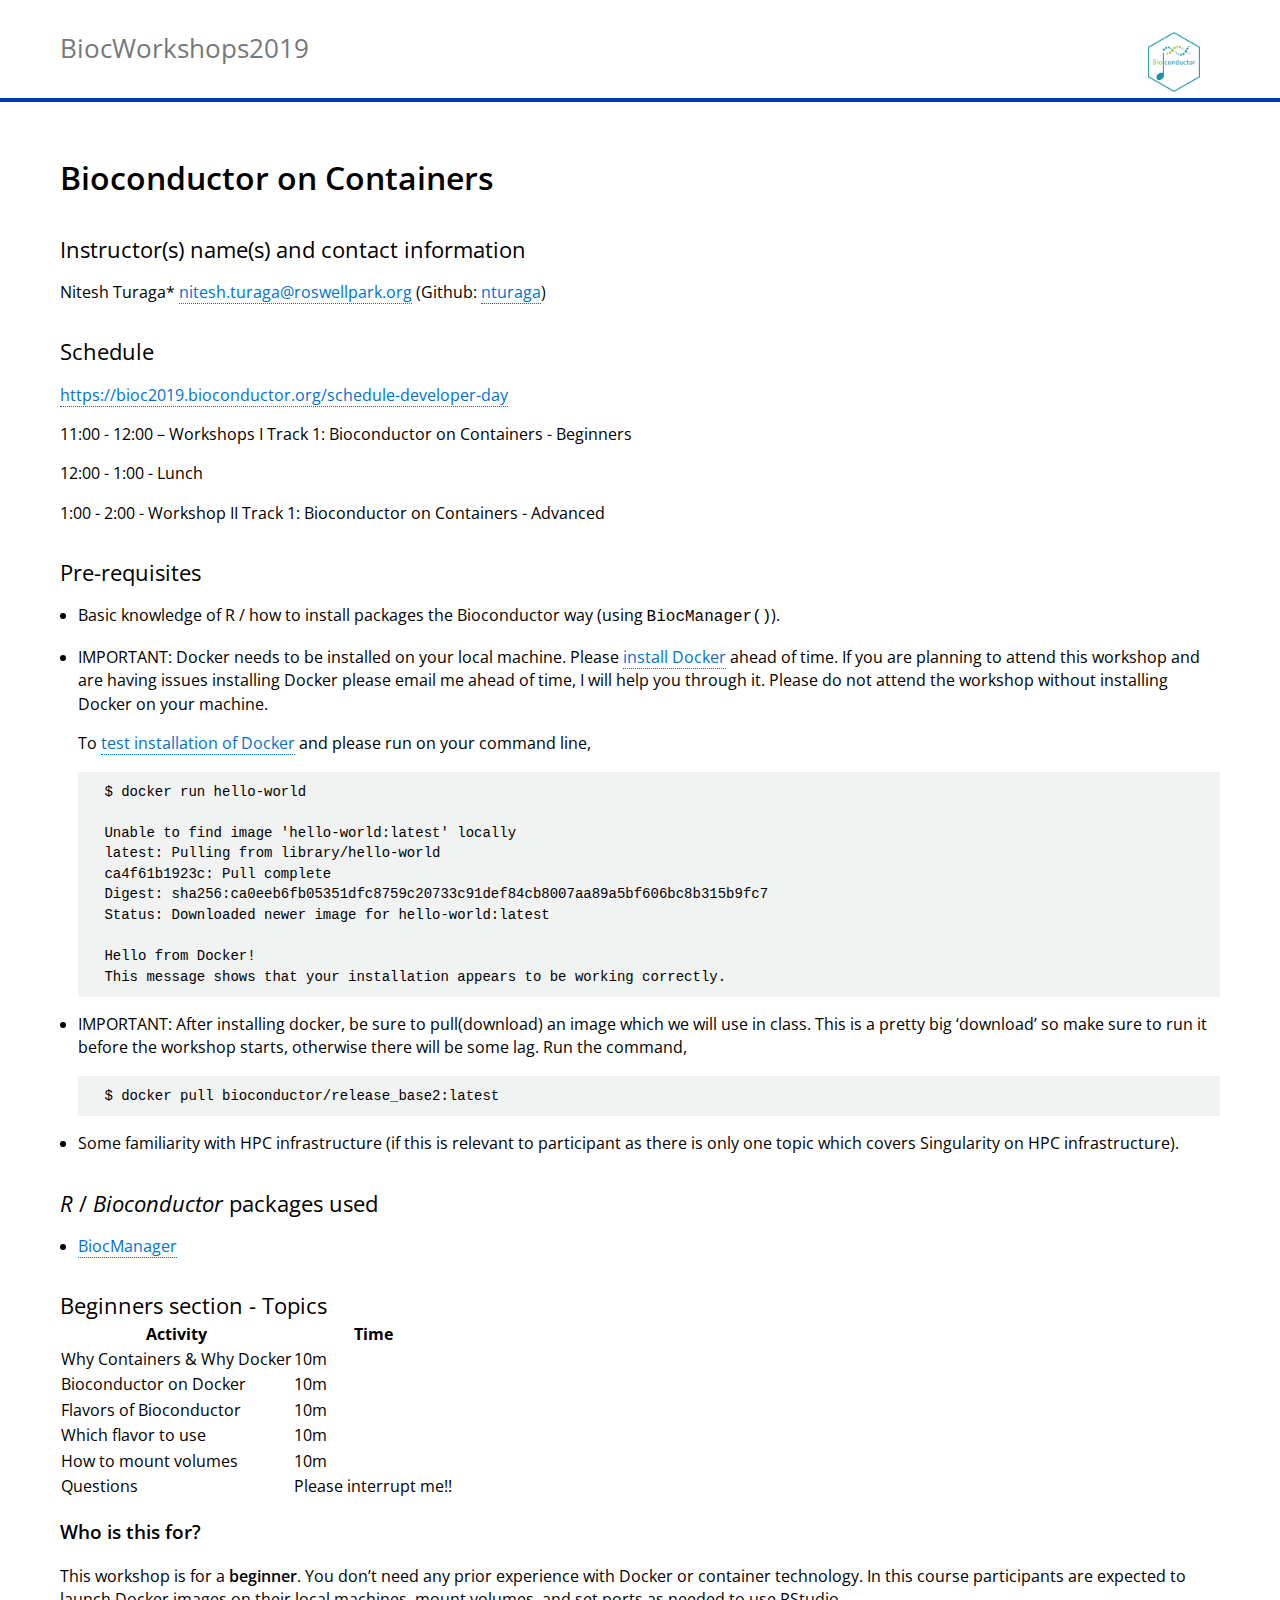
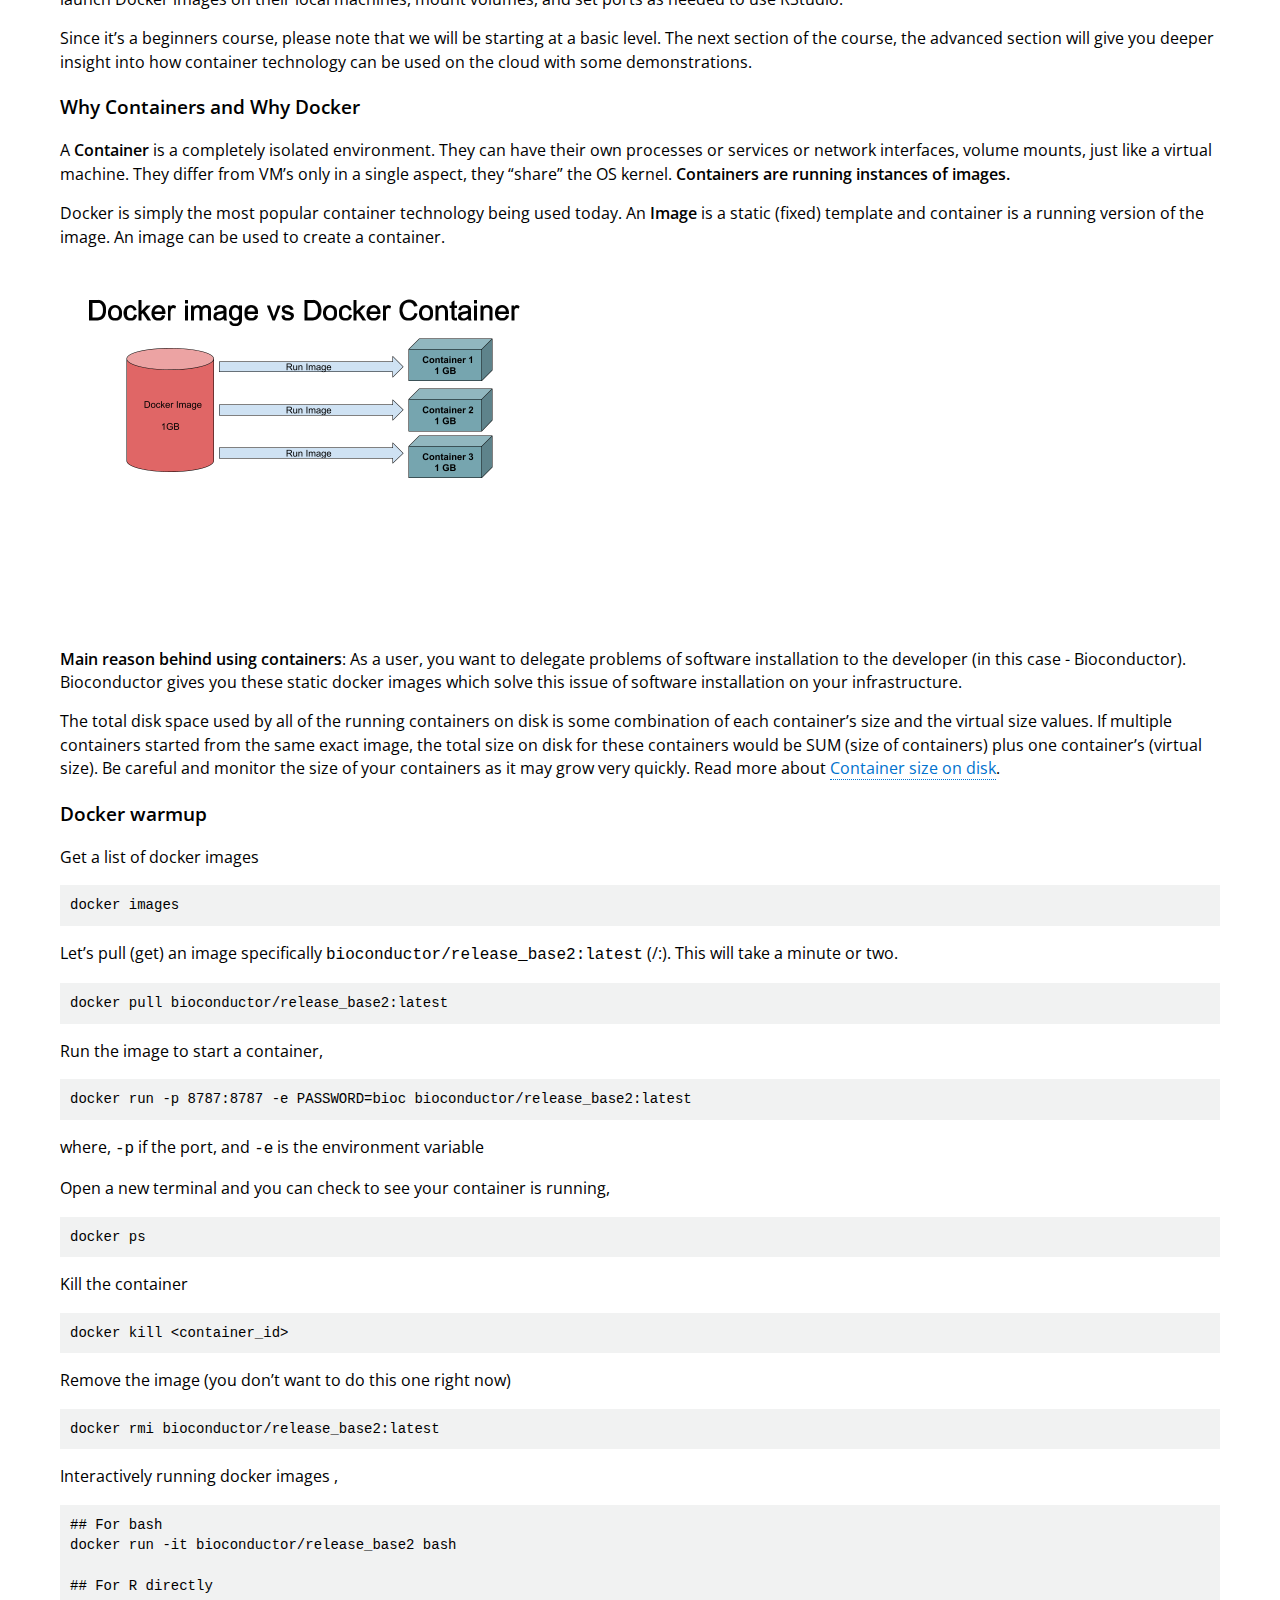
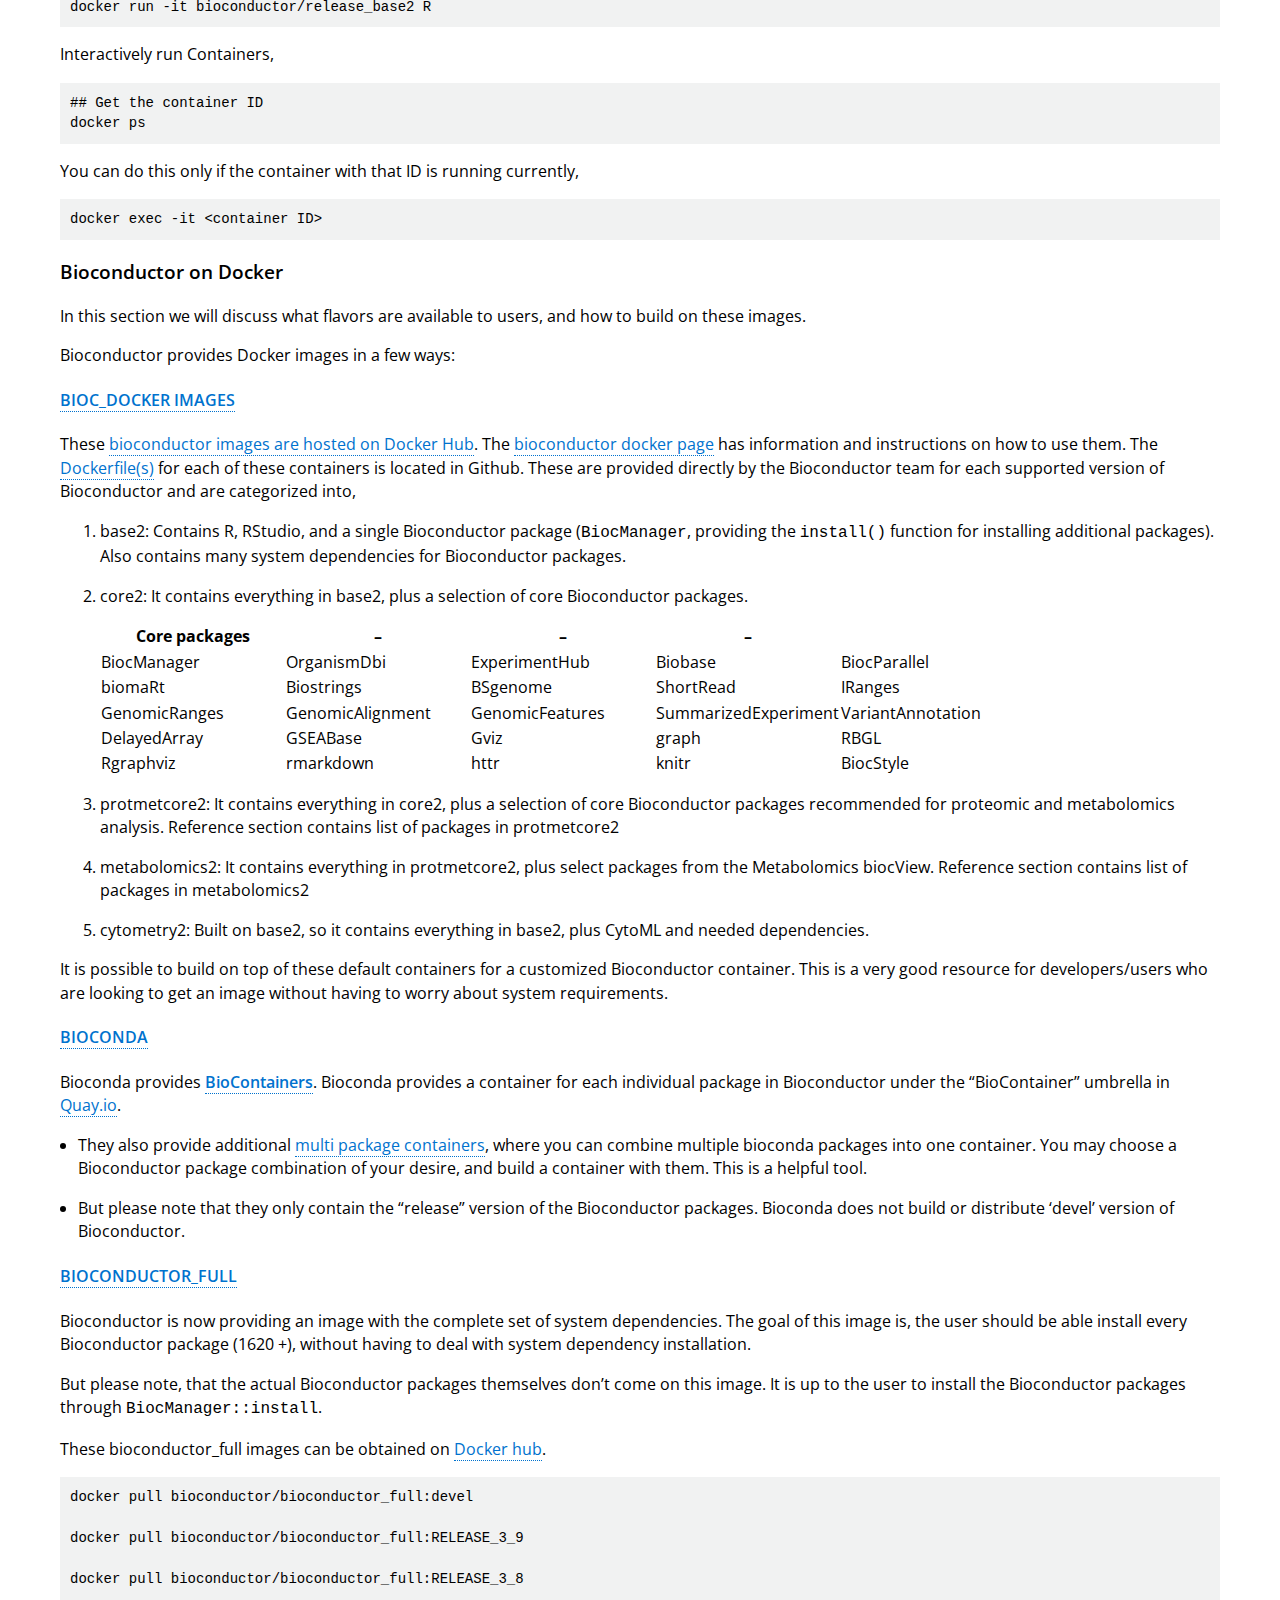
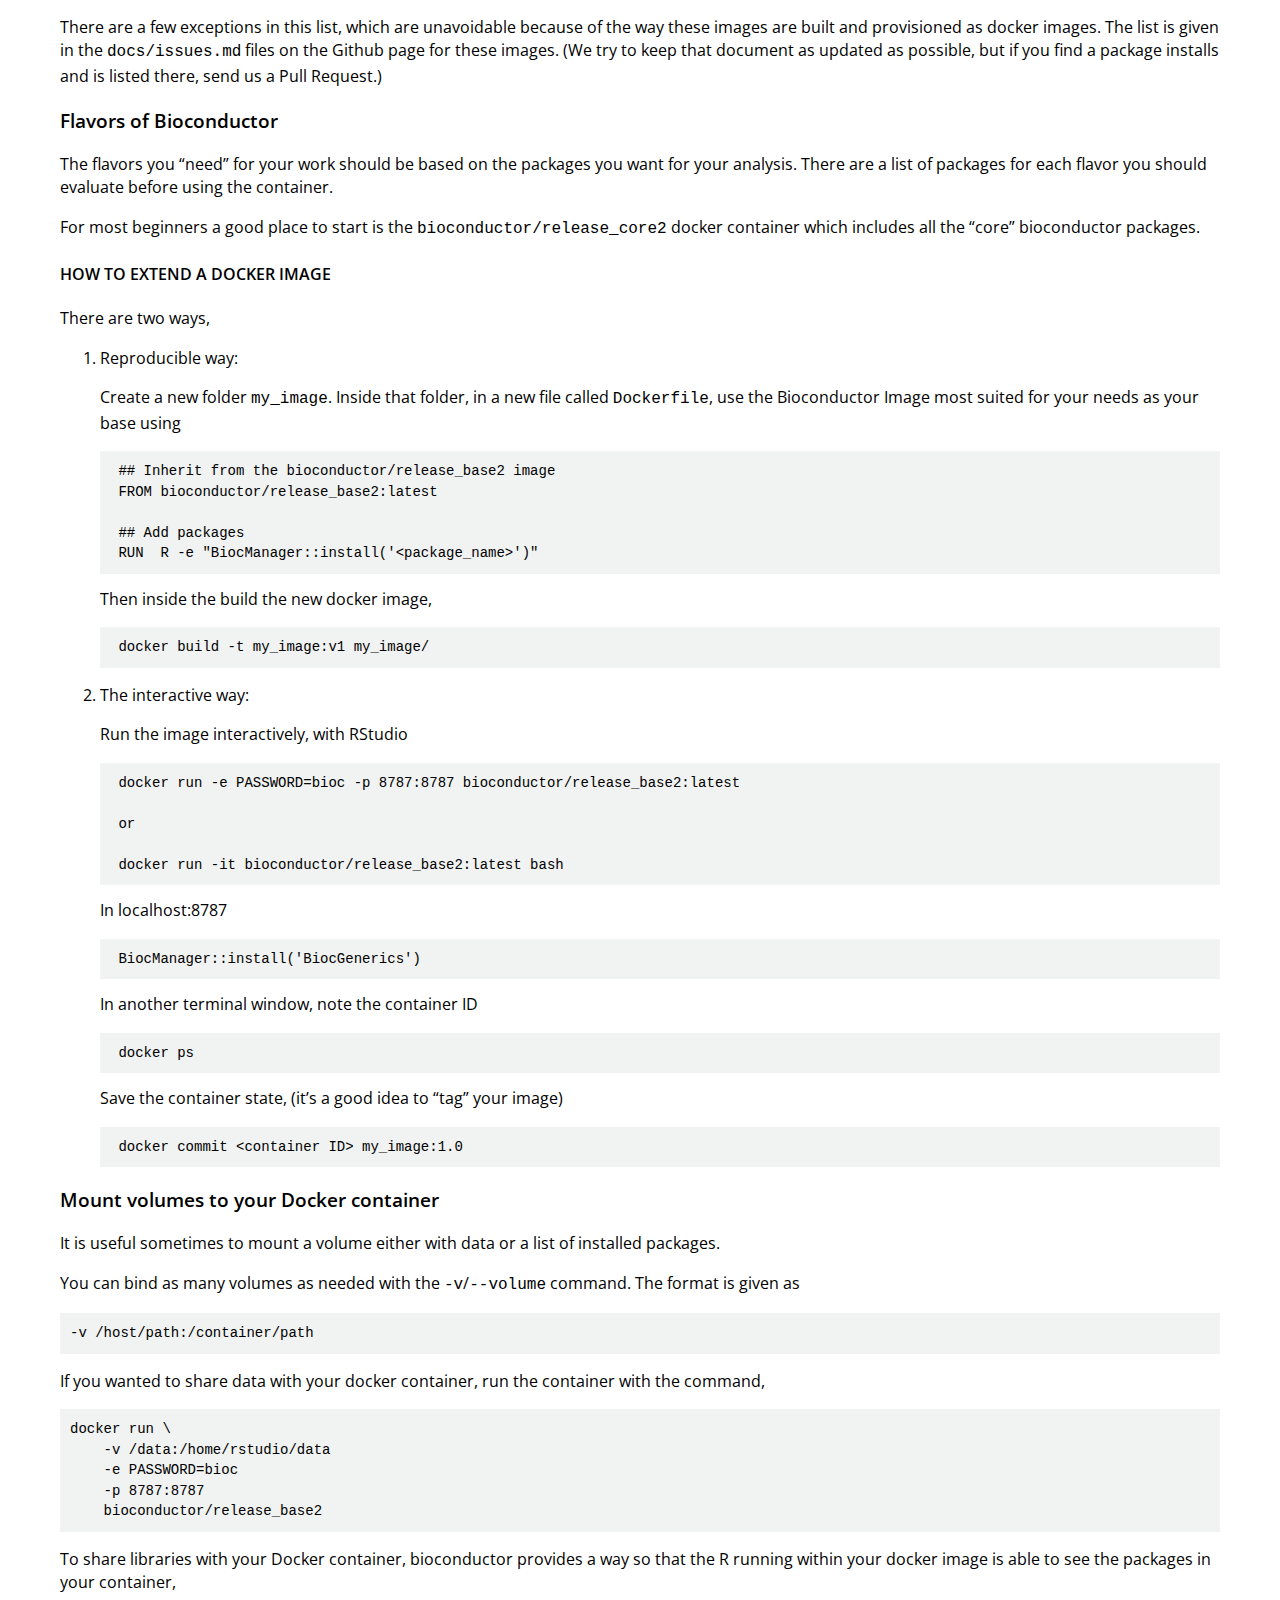
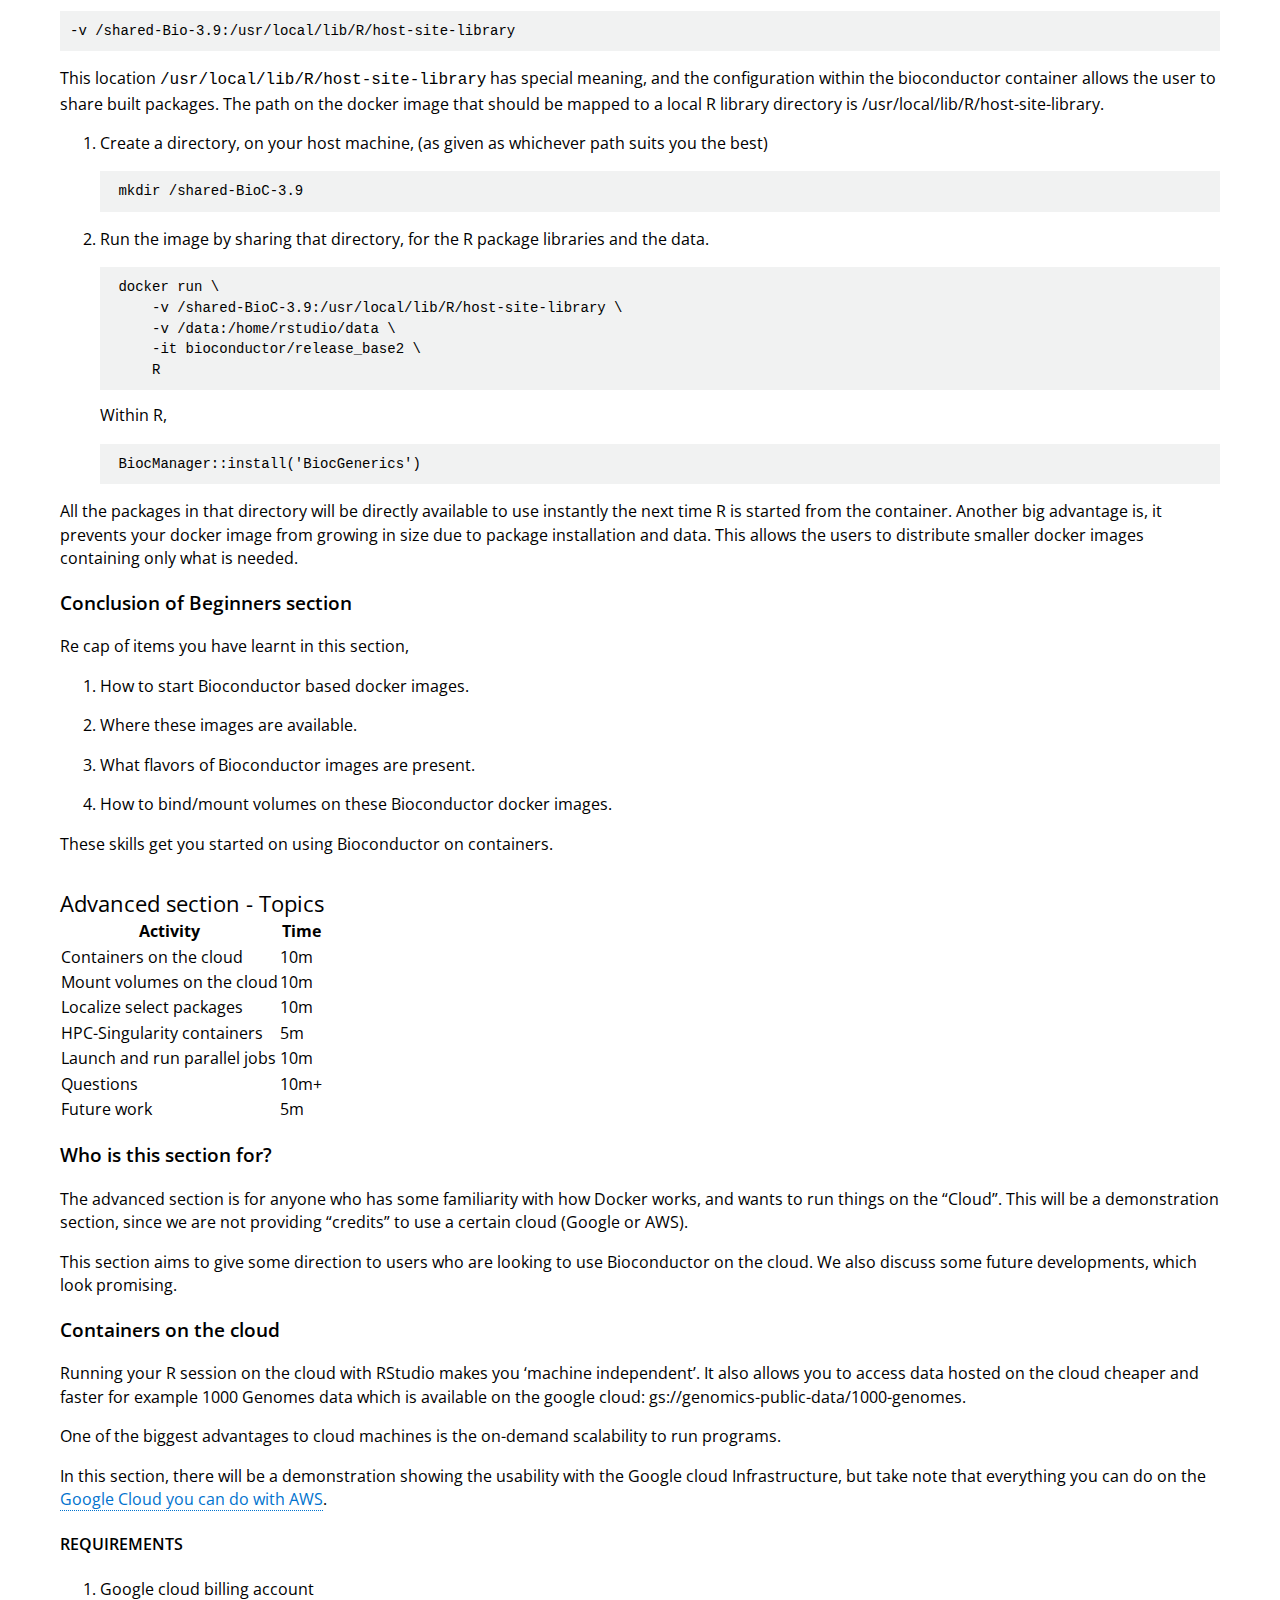
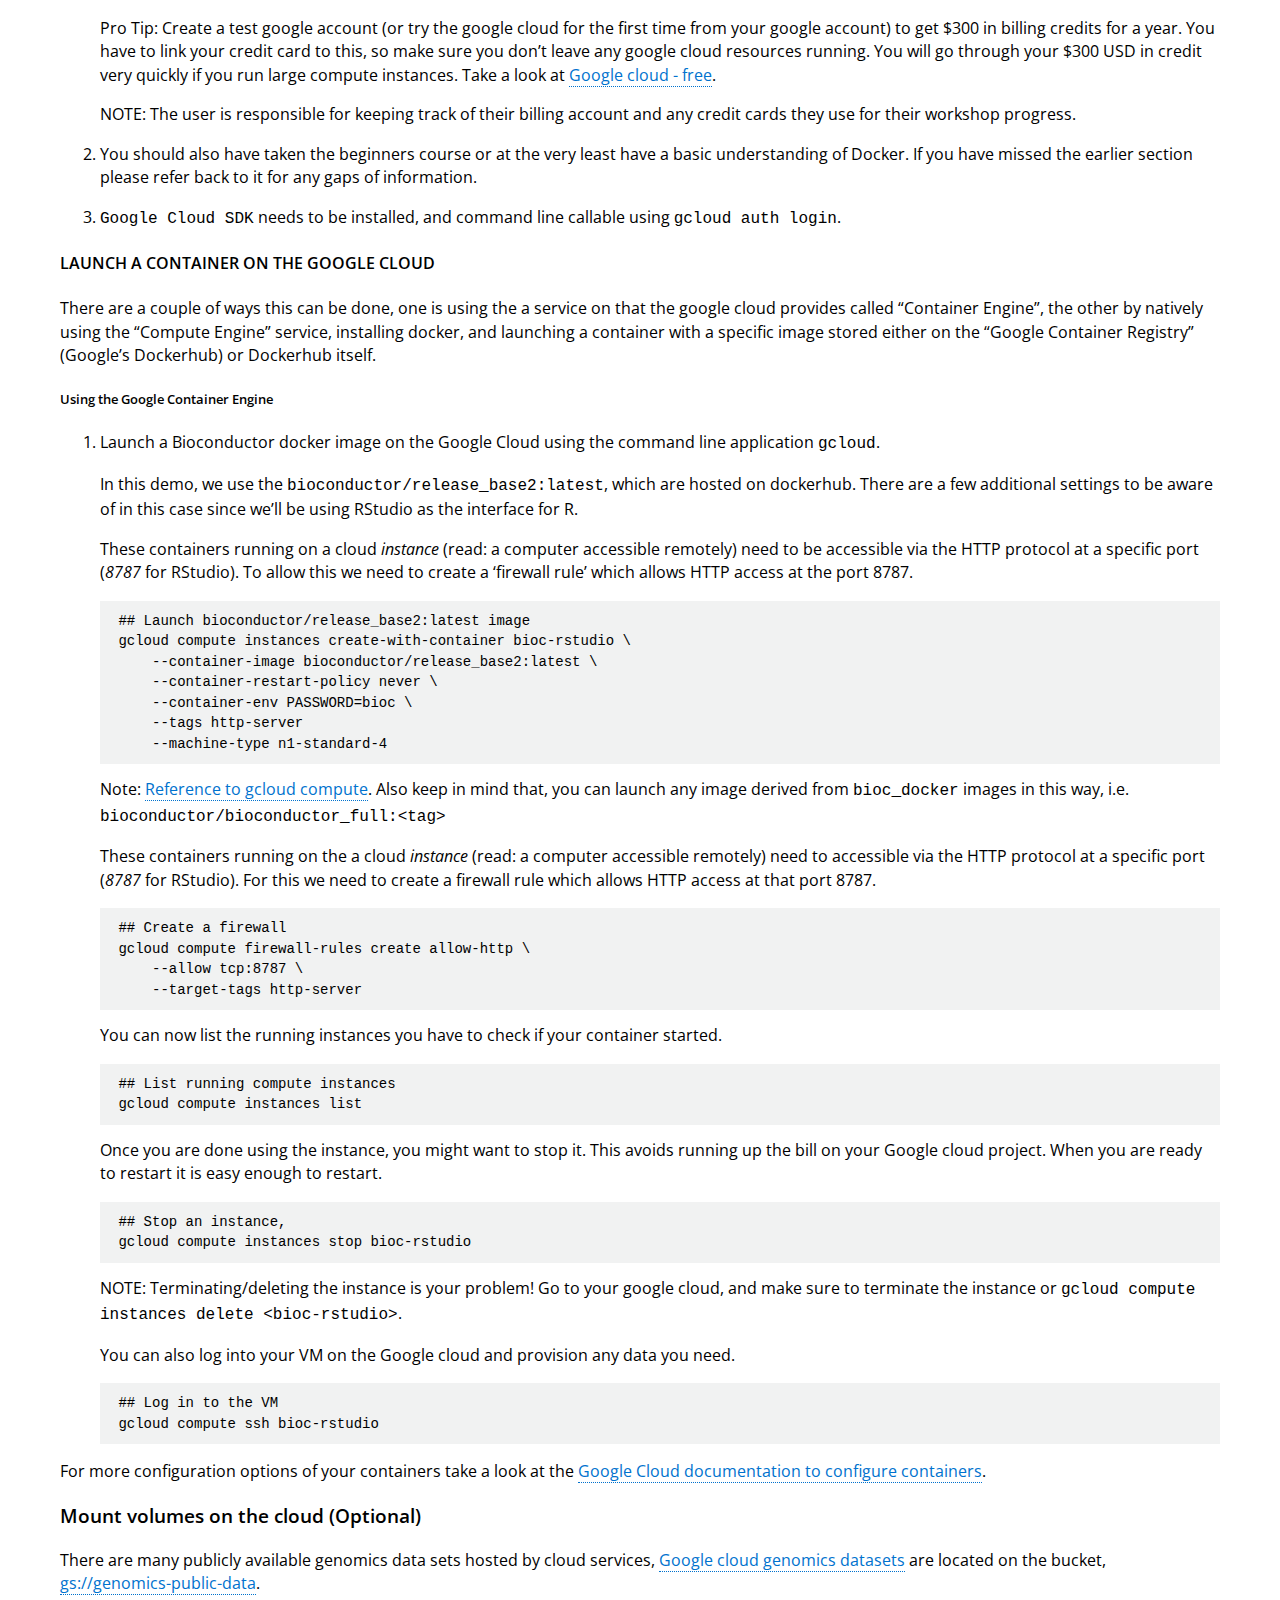
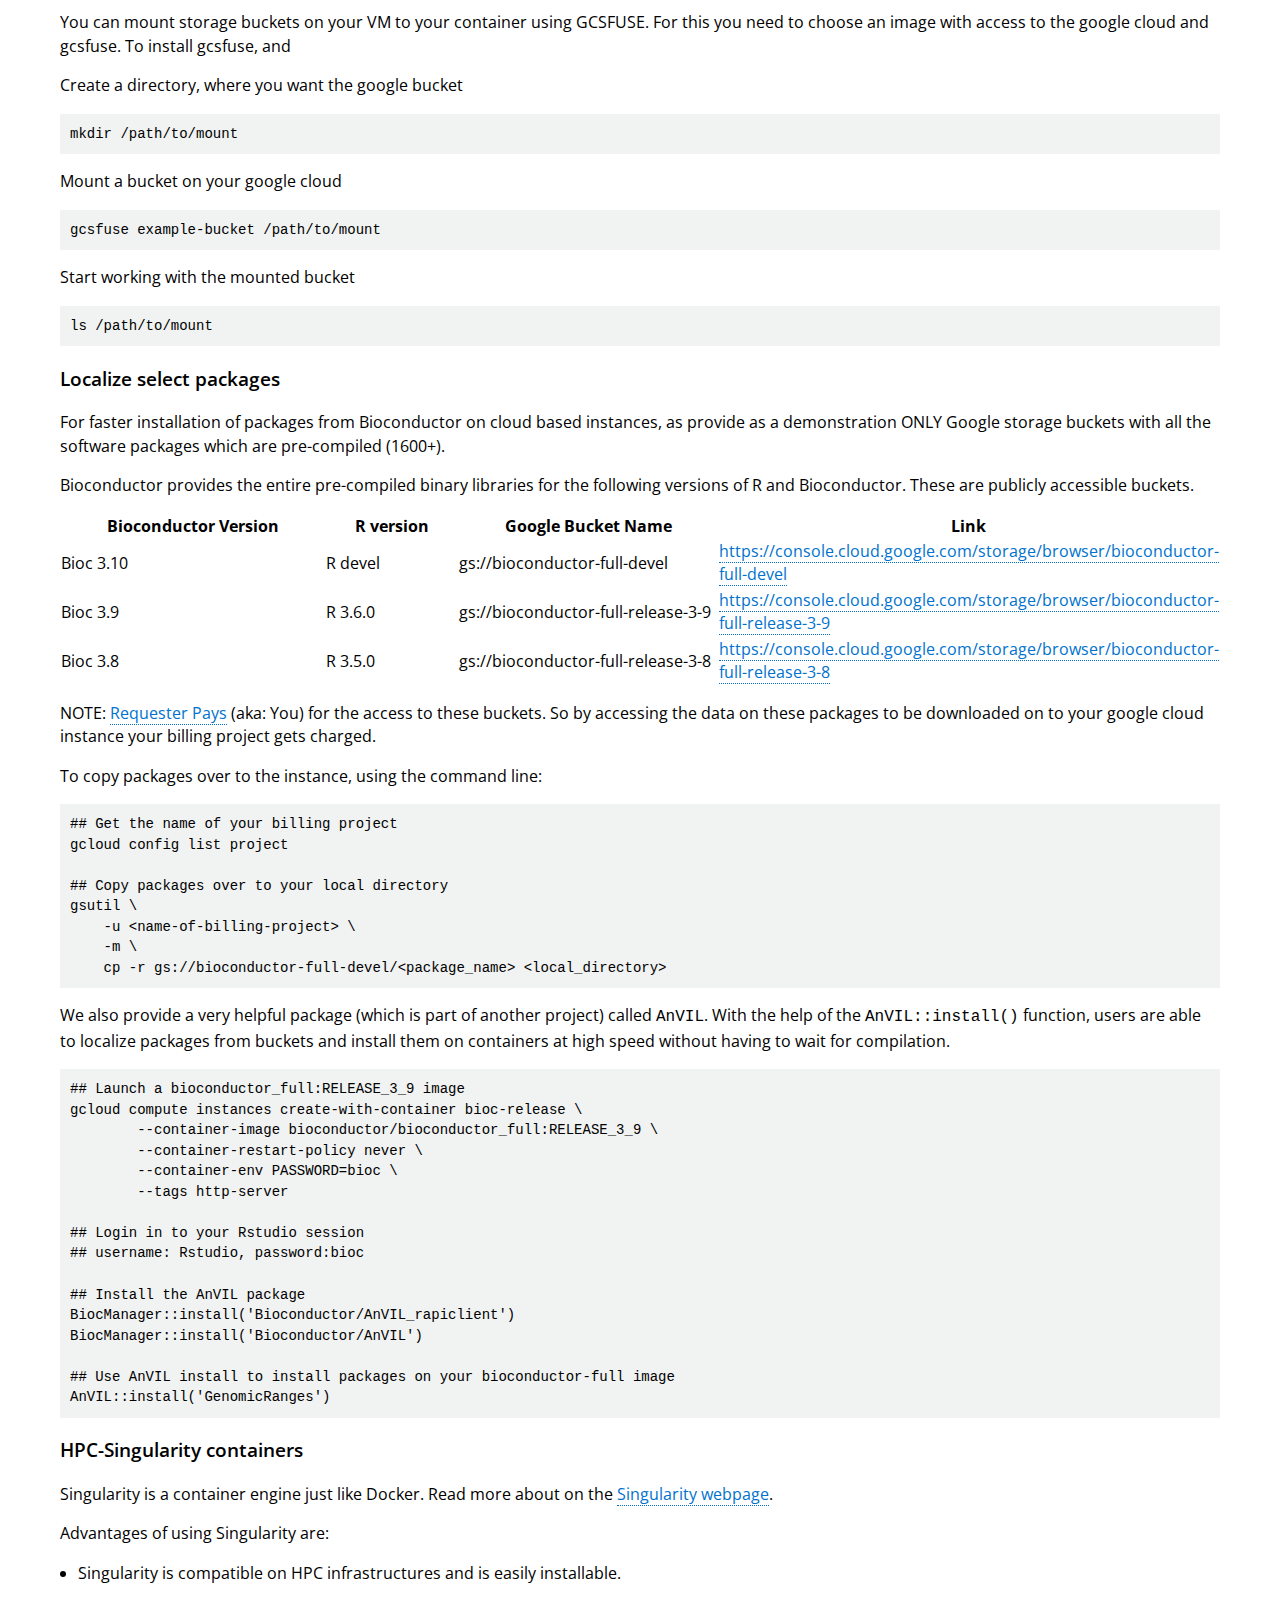
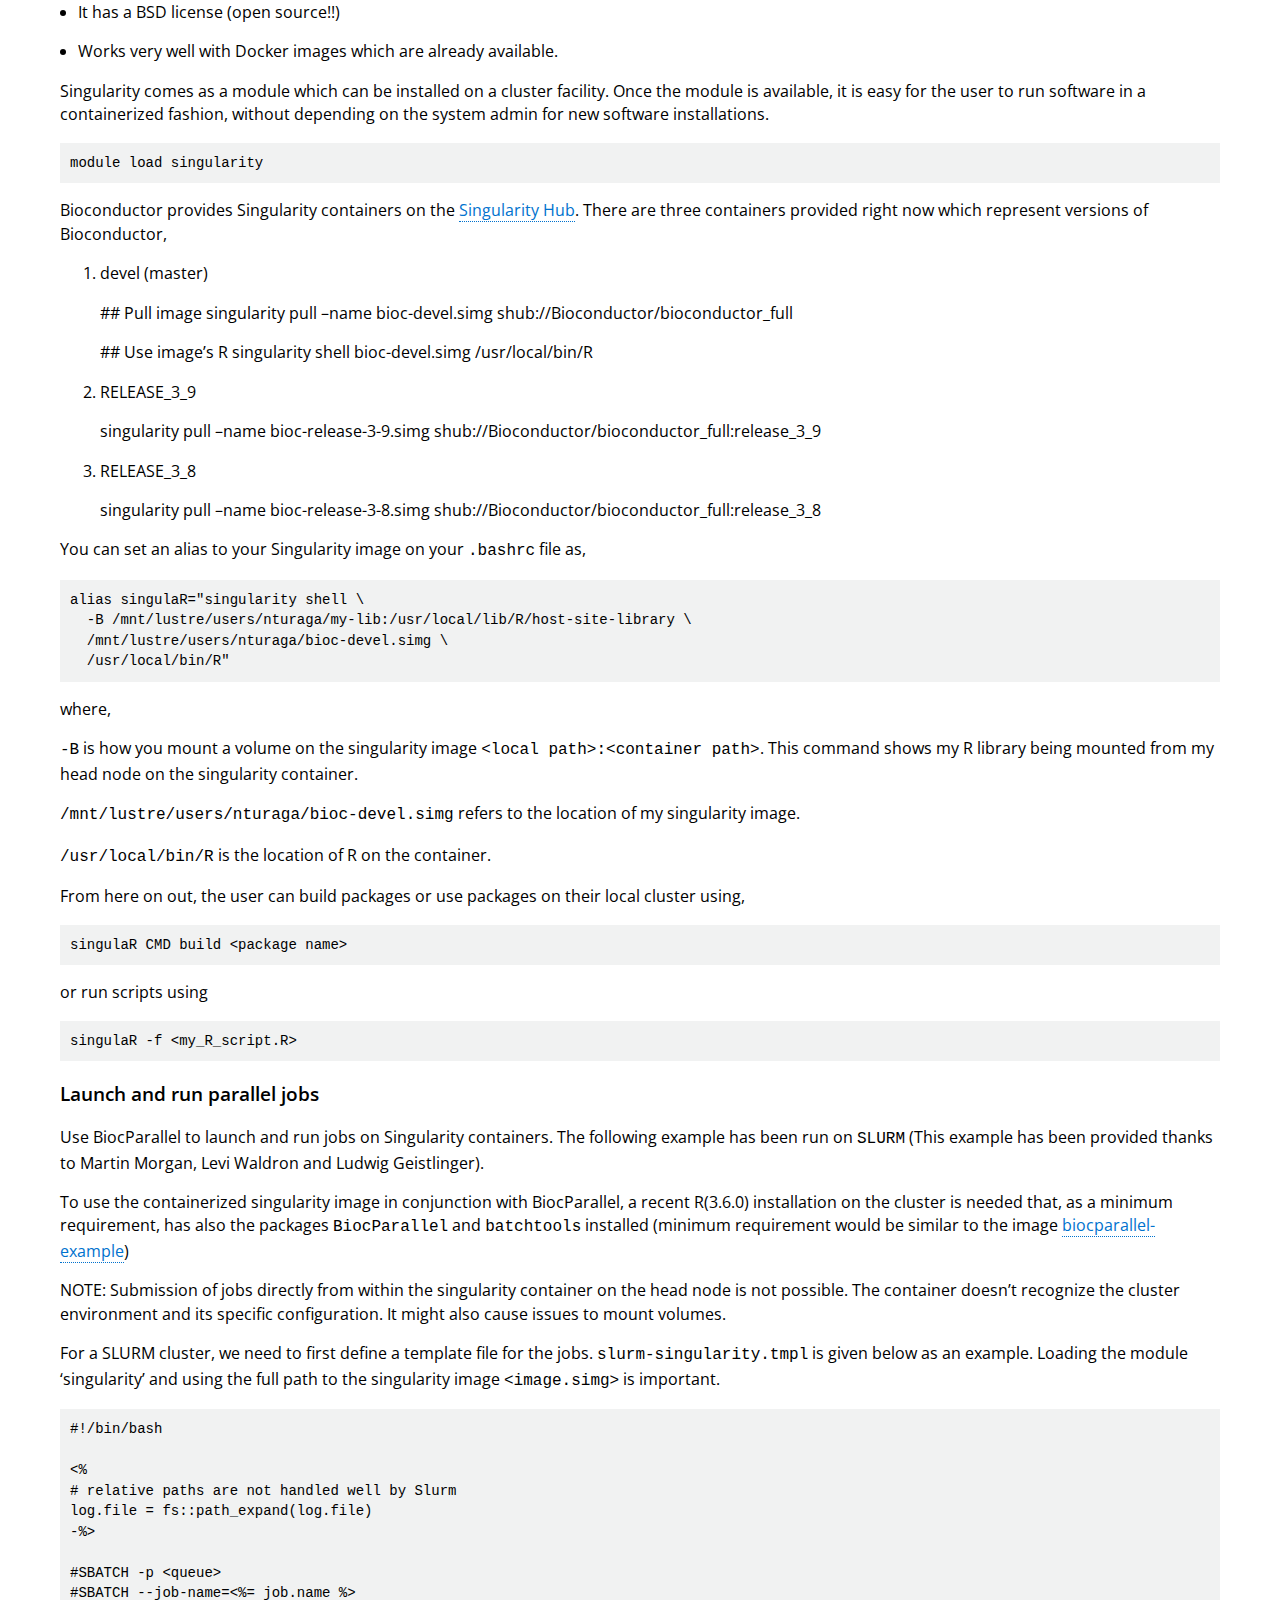
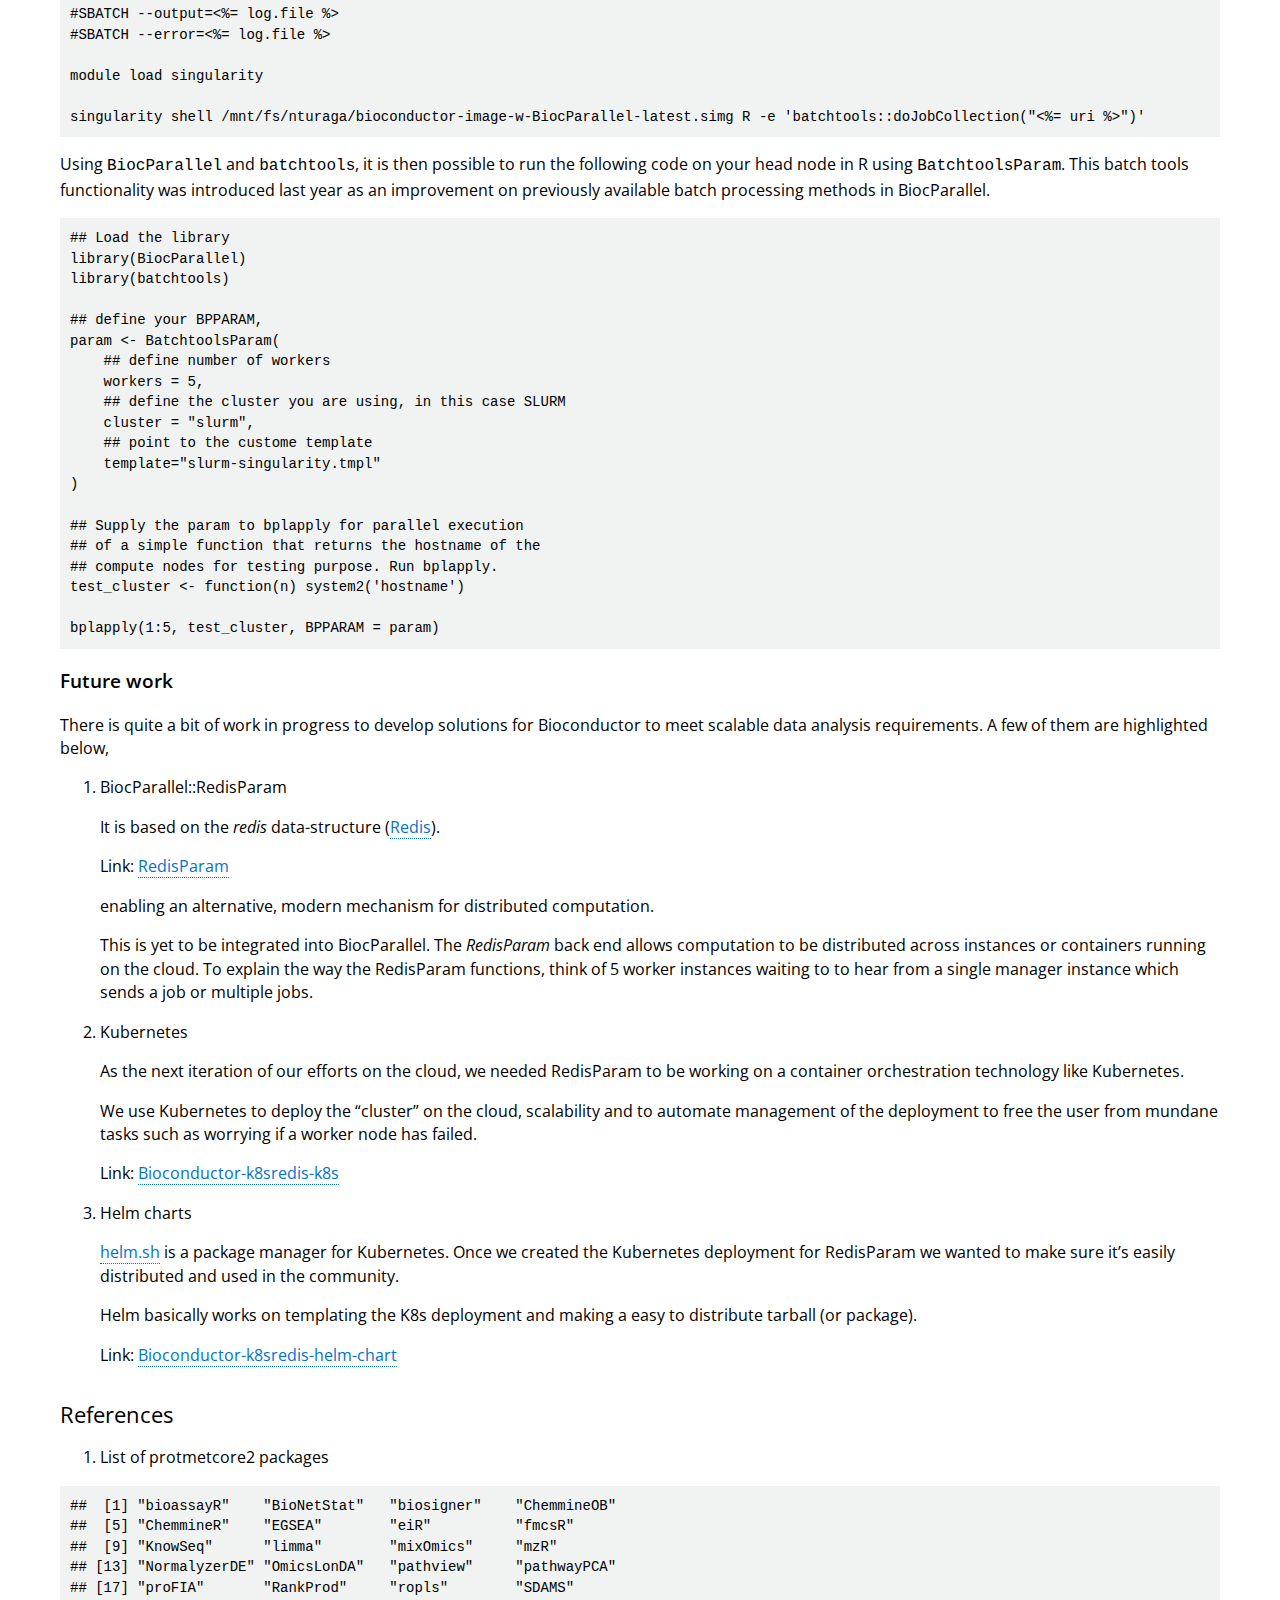
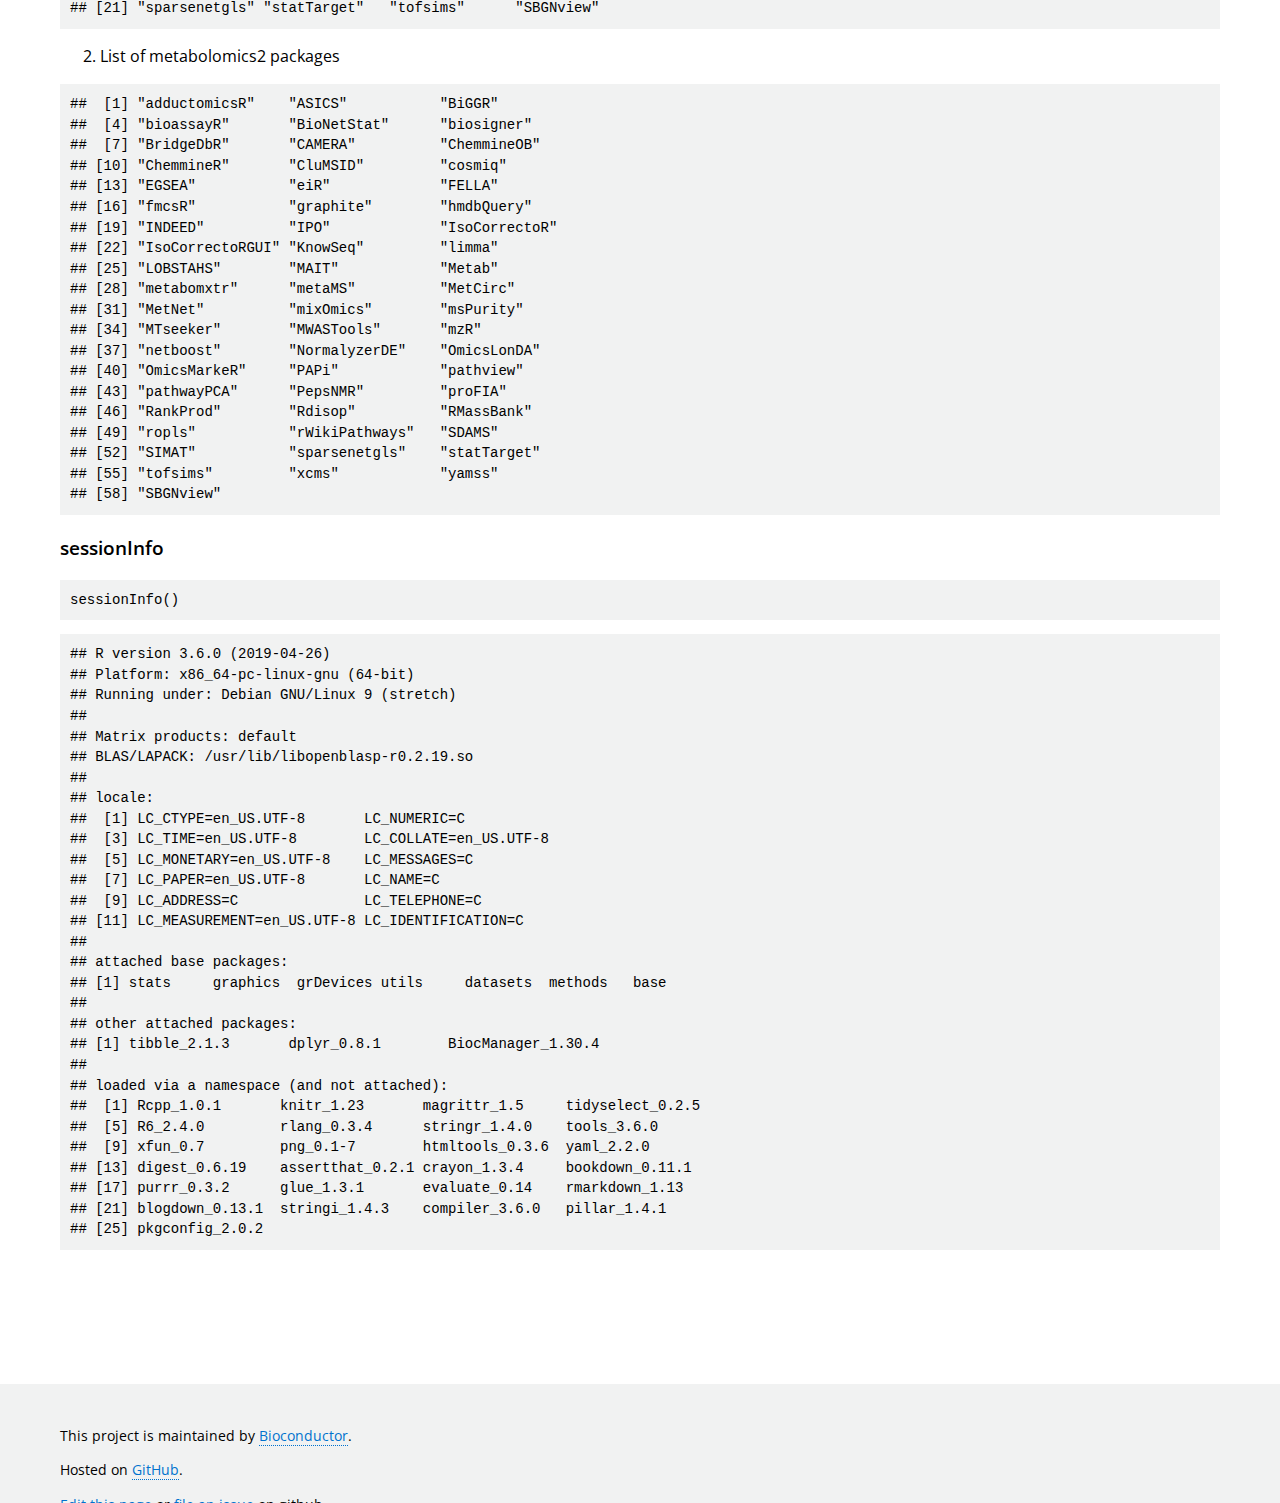
<file: bioc_workshop_2019/page/BioconductorOnContainers__Bioconductor_Containers_Workshop/index.html>
<!DOCTYPE html>
<html><head>
  <meta http-equiv="X-UA-Compatible" content="IE=edge">
  <meta charset="utf-8">
  <title>
      
  </title>
  <meta name="viewport" content="width=device-width">
  <link rel="stylesheet" href="../../assets/css/normalize.css">
  <link href="https://fonts.googleapis.com/css?family=Open+Sans:400,600&display=swap" rel="stylesheet">
  <link rel="stylesheet" href="../../assets/css/main.css">
  <link rel="stylesheet" href="../../assets/css/syntax.css">
  

</head>
<body>
        <div class="container"><header role="banner">
  <div class="wrap">
    
      <img class="logo" src="../.././imgs/cover.png" alt="bioconductor" style="height:60px">
    
    <h1 class="site-title"><a class="title-link" href="../../">BiocWorkshops2019</a></h1>
  </div>
</header>
<div class="wrap content">
                <section id="main" class="main-content" role="main">





<div id="bioconductor-on-containers" class="section level1">
<h1>Bioconductor on Containers</h1>
<div id="instructors-names-and-contact-information" class="section level2">
<h2>Instructor(s) name(s) and contact information</h2>
<p>Nitesh Turaga* <a href="mailto:nitesh.turaga@roswellpark.org" class="email">nitesh.turaga@roswellpark.org</a> (Github: <a href="https://github.com/nturaga">nturaga</a>)</p>
</div>
<div id="schedule" class="section level2">
<h2>Schedule</h2>
<p><a href="https://bioc2019.bioconductor.org/schedule-developer-day" class="uri">https://bioc2019.bioconductor.org/schedule-developer-day</a></p>
<p>11:00 - 12:00 – Workshops I
Track 1: Bioconductor on Containers - Beginners</p>
<p>12:00 - 1:00 - Lunch</p>
<p>1:00 - 2:00 - Workshop II
Track 1: Bioconductor on Containers - Advanced</p>
</div>
<div id="pre-requisites" class="section level2">
<h2>Pre-requisites</h2>
<ul>
<li><p>Basic knowledge of R / how to install packages the
Bioconductor way (using <code>BiocManager()</code>).</p></li>
<li><p>IMPORTANT: Docker needs to be installed on your local
machine. Please <a href="https://docs.docker.com/install/">install Docker</a>
ahead of time. If you are planning to attend this workshop and are
having issues installing Docker please email me ahead of time, I
will help you through it. Please do not attend the workshop without
installing Docker on your machine.</p>
<p>To <a href="https://docs.docker.com/get-started/">test installation of Docker</a> and please run on your command line,</p>
<pre><code>  $ docker run hello-world

  Unable to find image 'hello-world:latest' locally
  latest: Pulling from library/hello-world
  ca4f61b1923c: Pull complete
  Digest: sha256:ca0eeb6fb05351dfc8759c20733c91def84cb8007aa89a5bf606bc8b315b9fc7
  Status: Downloaded newer image for hello-world:latest

  Hello from Docker!
  This message shows that your installation appears to be working correctly.</code></pre></li>
<li><p>IMPORTANT: After installing docker, be sure to pull(download) an image which
we will use in class. This is a pretty big ‘download’ so make sure
to run it before the workshop starts, otherwise there will be some
lag. Run the command,</p>
<pre><code>  $ docker pull bioconductor/release_base2:latest</code></pre></li>
<li><p>Some familiarity with HPC infrastructure (if this is relevant to
participant as there is only one topic which covers Singularity on HPC infrastructure).</p></li>
</ul>
</div>
<div id="r-bioconductor-packages-used" class="section level2">
<h2><em>R</em> / <em>Bioconductor</em> packages used</h2>
<ul>
<li><a href="https://cran.r-project.org/web/packages/BiocManager/index.html">BiocManager</a></li>
</ul>
</div>
<div id="beginners-section---topics" class="section level2">
<h2>Beginners section - Topics</h2>
<table>
<thead>
<tr class="header">
<th>Activity</th>
<th>Time</th>
</tr>
</thead>
<tbody>
<tr class="odd">
<td>Why Containers &amp; Why Docker</td>
<td>10m</td>
</tr>
<tr class="even">
<td>Bioconductor on Docker</td>
<td>10m</td>
</tr>
<tr class="odd">
<td>Flavors of Bioconductor</td>
<td>10m</td>
</tr>
<tr class="even">
<td>Which flavor to use</td>
<td>10m</td>
</tr>
<tr class="odd">
<td>How to mount volumes</td>
<td>10m</td>
</tr>
<tr class="even">
<td>Questions</td>
<td>Please interrupt me!!</td>
</tr>
</tbody>
</table>
<div id="who-is-this-for" class="section level3">
<h3>Who is this for?</h3>
<p>This workshop is for a <strong>beginner</strong>. You don’t need any prior
experience with Docker or container technology. In this course
participants are expected to launch Docker images on their local
machines, mount volumes, and set ports as needed to use RStudio.</p>
<p>Since it’s a beginners course, please note that we will be starting at
a basic level. The next section of the course, the advanced section
will give you deeper insight into how container technology can be used
on the cloud with some demonstrations.</p>
</div>
<div id="why-containers-and-why-docker" class="section level3">
<h3>Why Containers and Why Docker</h3>
<p>A <strong>Container</strong> is a completely isolated environment. They can have
their own processes or services or network interfaces, volume mounts,
just like a virtual machine. They differ from VM’s only in a single
aspect, they “share” the OS kernel. <strong>Containers are running instances
of images.</strong></p>
<p>Docker is simply the most popular container technology being used
today. An <strong>Image</strong> is a static (fixed) template and container is a
running version of the image. An image can be used to create a
container.</p>
<p><img src="[data-uri]" width="480" /></p>
<p><strong>Main reason behind using containers</strong>: As a user, you want to
delegate problems of software installation to the developer (in this
case - Bioconductor). Bioconductor gives you these static docker
images which solve this issue of software installation on your
infrastructure.</p>
<p>The total disk space used by all of the running containers on disk is
some combination of each container’s size and the virtual size
values. If multiple containers started from the same exact image, the
total size on disk for these containers would be SUM (size of
containers) plus one container’s (virtual size). Be careful and
monitor the size of your containers as it may grow very quickly. Read
more about <a href="https://docs.docker.com/v17.09/engine/userguide/storagedriver/imagesandcontainers/#container-size-on-disk">Container size on disk</a>.</p>
</div>
<div id="docker-warmup" class="section level3">
<h3>Docker warmup</h3>
<p>Get a list of docker images</p>
<pre><code>docker images</code></pre>
<p>Let’s pull (get) an image specifically <code>bioconductor/release_base2:latest</code>
(<organization>/<image_name>:<tag>). This will take a minute or two.</p>
<pre><code>docker pull bioconductor/release_base2:latest</code></pre>
<p>Run the image to start a container,</p>
<pre><code>docker run -p 8787:8787 -e PASSWORD=bioc bioconductor/release_base2:latest</code></pre>
<p>where, <code>-p</code> if the port, and <code>-e</code> is the environment variable</p>
<p>Open a new terminal and you can check to see your container is
running,</p>
<pre><code>docker ps</code></pre>
<p>Kill the container</p>
<pre><code>docker kill &lt;container_id&gt;</code></pre>
<p>Remove the image (you don’t want to do this one right now)</p>
<pre><code>docker rmi bioconductor/release_base2:latest</code></pre>
<p>Interactively running docker images ,</p>
<pre><code>## For bash
docker run -it bioconductor/release_base2 bash

## For R directly
docker run -it bioconductor/release_base2 R</code></pre>
<p>Interactively run Containers,</p>
<pre><code>## Get the container ID
docker ps</code></pre>
<p>You can do this only if the container with that ID is running currently,</p>
<pre><code>docker exec -it &lt;container ID&gt;</code></pre>
</div>
<div id="bioconductor-on-docker" class="section level3">
<h3>Bioconductor on Docker</h3>
<p>In this section we will discuss what flavors are available to users,
and how to build on these images.</p>
<p>Bioconductor provides Docker images in a few ways:</p>
<div id="bioc_docker-images" class="section level4">
<h4><a href="https://bioconductor.org/help/docker/">bioc_docker images</a></h4>
<p>These <a href="https://cloud.docker.com/u/bioconductor/repository/list">bioconductor images are hosted on Docker Hub</a>. The
<a href="https://bioconductor.org/help/docker/">bioconductor docker page</a> has information and instructions on how
to use them. The <a href="https://github.com/Bioconductor/bioc_docker/tree/master/out">Dockerfile(s)</a> for each of these containers is
located in Github. These are provided directly by the Bioconductor
team for each supported version of Bioconductor and are categorized
into,</p>
<ol style="list-style-type: decimal">
<li><p>base2: Contains R, RStudio, and a single Bioconductor package
(<code>BiocManager</code>, providing the <code>install()</code> function for installing
additional packages). Also contains many system dependencies for
Bioconductor packages.</p></li>
<li><p>core2: It contains everything in base2, plus a selection of core
Bioconductor packages.</p>
<table>
<colgroup>
<col width="20%"></col>
<col width="20%"></col>
<col width="20%"></col>
<col width="20%"></col>
<col width="20%"></col>
</colgroup>
<thead>
<tr class="header">
<th>Core packages</th>
<th>–</th>
<th>–</th>
<th>–</th>
<th></th>
</tr>
</thead>
<tbody>
<tr class="odd">
<td>BiocManager</td>
<td>OrganismDbi</td>
<td>ExperimentHub</td>
<td>Biobase</td>
<td>BiocParallel</td>
</tr>
<tr class="even">
<td>biomaRt</td>
<td>Biostrings</td>
<td>BSgenome</td>
<td>ShortRead</td>
<td>IRanges</td>
</tr>
<tr class="odd">
<td>GenomicRanges</td>
<td>GenomicAlignment</td>
<td>GenomicFeatures</td>
<td>SummarizedExperiment</td>
<td>VariantAnnotation</td>
</tr>
<tr class="even">
<td>DelayedArray</td>
<td>GSEABase</td>
<td>Gviz</td>
<td>graph</td>
<td>RBGL</td>
</tr>
<tr class="odd">
<td>Rgraphviz</td>
<td>rmarkdown</td>
<td>httr</td>
<td>knitr</td>
<td>BiocStyle</td>
</tr>
</tbody>
</table></li>
<li><p>protmetcore2: It contains everything in core2, plus a selection of
core Bioconductor packages recommended for proteomic and
metabolomics analysis. Reference section contains list of packages
in protmetcore2</p></li>
<li><p>metabolomics2: It contains everything in protmetcore2, plus select
packages from the Metabolomics biocView. Reference section contains
list of packages in metabolomics2</p></li>
<li><p>cytometry2: Built on base2, so it contains everything in base2,
plus CytoML and needed dependencies.</p></li>
</ol>
<p>It is possible to build on top of these default containers for a
customized Bioconductor container. This is a very good resource for
developers/users who are looking to get an image without having to
worry about system requirements.</p>
</div>
<div id="bioconda" class="section level4">
<h4><a href="https://bioconda.github.io/">Bioconda</a></h4>
<p>Bioconda provides <a href="https://biocontainers.pro/registry/#/"><strong>BioContainers</strong></a>. Bioconda provides a
container for each individual package in Bioconductor under the
“BioContainer” umbrella in <a href="https://quay.io">Quay.io</a>.</p>
<ul>
<li><p>They also provide additional <a href="https://biocontainers.pro/#/multipackage">multi package containers</a>, where you
can combine multiple bioconda packages into one container. You may
choose a Bioconductor package combination of your desire, and build a
container with them. This is a helpful tool.</p></li>
<li><p>But please note that they only contain the “release” version of the
Bioconductor packages. Bioconda does not build or distribute ‘devel’
version of Bioconductor.</p></li>
</ul>
</div>
<div id="bioconductor_full" class="section level4">
<h4><a href="https://github.com/Bioconductor/bioconductor_full">bioconductor_full</a></h4>
<p>Bioconductor is now providing an image with the complete set of system
dependencies. The goal of this image is, the user should be able
install every Bioconductor package (1620 +), without having to deal
with system dependency installation.</p>
<p>But please note, that the actual Bioconductor packages themselves
don’t come on this image. It is up to the user to install the
Bioconductor packages through <code>BiocManager::install</code>.</p>
<p>These bioconductor_full images can be obtained on <a href="https://cloud.docker.com/u/bioconductor/repository/docker/bioconductor/bioconductor_full">Docker hub</a>.</p>
<pre><code>docker pull bioconductor/bioconductor_full:devel

docker pull bioconductor/bioconductor_full:RELEASE_3_9

docker pull bioconductor/bioconductor_full:RELEASE_3_8</code></pre>
<p>There are a few exceptions in this list, which are unavoidable because
of the way these images are built and provisioned as docker
images. The list is given in the <code>docs/issues.md</code> files on the Github
page for these images. (We try to keep that document as updated as
possible, but if you find a package installs and is listed there, send
us a Pull Request.)</p>
</div>
</div>
<div id="flavors-of-bioconductor" class="section level3">
<h3>Flavors of Bioconductor</h3>
<p>The flavors you “need” for your work should be based on the packages
you want for your analysis. There are a list of packages for each
flavor you should evaluate before using the container.</p>
<p>For most beginners a good place to start is the
<code>bioconductor/release_core2</code> docker container which includes all the
“core” bioconductor packages.</p>
<div id="how-to-extend-a-docker-image" class="section level4">
<h4>How to extend a docker image</h4>
<p>There are two ways,</p>
<ol style="list-style-type: decimal">
<li><p>Reproducible way:</p>
<p>Create a new folder <code>my_image</code>. Inside that folder, in a new file
called <code>Dockerfile</code>, use the Bioconductor Image most suited for
your needs as your base using</p>
<pre><code> ## Inherit from the bioconductor/release_base2 image
 FROM bioconductor/release_base2:latest

 ## Add packages
 RUN  R -e &quot;BiocManager::install('&lt;package_name&gt;')&quot;</code></pre>
<p>Then inside the build the new docker image,</p>
<pre><code> docker build -t my_image:v1 my_image/</code></pre></li>
<li><p>The interactive way:</p>
<p>Run the image interactively, with RStudio</p>
<pre><code> docker run -e PASSWORD=bioc -p 8787:8787 bioconductor/release_base2:latest

 or

 docker run -it bioconductor/release_base2:latest bash</code></pre>
<p>In localhost:8787</p>
<pre><code> BiocManager::install('BiocGenerics')</code></pre>
<p>In another terminal window, note the container ID</p>
<pre><code> docker ps</code></pre>
<p>Save the container state, (it’s a good idea to “tag” your image)</p>
<pre><code> docker commit &lt;container ID&gt; my_image:1.0</code></pre></li>
</ol>
</div>
</div>
<div id="mount-volumes-to-your-docker-container" class="section level3">
<h3>Mount volumes to your Docker container</h3>
<p>It is useful sometimes to mount a volume either with data or a list
of installed packages.</p>
<p>You can bind as many volumes as needed with the <code>-v</code>/<code>--volume</code>
command. The format is given as</p>
<pre><code>-v /host/path:/container/path</code></pre>
<p>If you wanted to share data with your docker container, run the
container with the command,</p>
<pre><code>docker run \
    -v /data:/home/rstudio/data
    -e PASSWORD=bioc
    -p 8787:8787
    bioconductor/release_base2</code></pre>
<p>To share libraries with your Docker container, bioconductor provides a
way so that the R running within your docker image is able to see the
packages in your container,</p>
<pre><code>-v /shared-Bio-3.9:/usr/local/lib/R/host-site-library</code></pre>
<p>This location <code>/usr/local/lib/R/host-site-library</code> has special
meaning, and the configuration within the bioconductor container
allows the user to share built packages. The path on the docker image
that should be mapped to a local R library directory is
/usr/local/lib/R/host-site-library.</p>
<ol style="list-style-type: decimal">
<li><p>Create a directory, on your host machine, (as given as whichever
path suits you the best)</p>
<pre><code> mkdir /shared-BioC-3.9</code></pre></li>
<li><p>Run the image by sharing that directory, for the R package libraries and the data.</p>
<pre><code> docker run \
     -v /shared-BioC-3.9:/usr/local/lib/R/host-site-library \
     -v /data:/home/rstudio/data \
     -it bioconductor/release_base2 \
     R</code></pre>
<p>Within R,</p>
<pre><code> BiocManager::install('BiocGenerics')</code></pre></li>
</ol>
<p>All the packages in that directory will be directly available to use
instantly the next time R is started from the container. Another big
advantage is, it prevents your docker image from growing in size due
to package installation and data. This allows the users to distribute
smaller docker images containing only what is needed.</p>
</div>
<div id="conclusion-of-beginners-section" class="section level3">
<h3>Conclusion of Beginners section</h3>
<p>Re cap of items you have learnt in this section,</p>
<ol style="list-style-type: decimal">
<li><p>How to start Bioconductor based docker images.</p></li>
<li><p>Where these images are available.</p></li>
<li><p>What flavors of Bioconductor images are present.</p></li>
<li><p>How to bind/mount volumes on these Bioconductor docker images.</p></li>
</ol>
<p>These skills get you started on using Bioconductor on containers.</p>
</div>
</div>
<div id="advanced-section---topics" class="section level2">
<h2>Advanced section - Topics</h2>
<table>
<thead>
<tr class="header">
<th>Activity</th>
<th>Time</th>
</tr>
</thead>
<tbody>
<tr class="odd">
<td>Containers on the cloud</td>
<td>10m</td>
</tr>
<tr class="even">
<td>Mount volumes on the cloud</td>
<td>10m</td>
</tr>
<tr class="odd">
<td>Localize select packages</td>
<td>10m</td>
</tr>
<tr class="even">
<td>HPC-Singularity containers</td>
<td>5m</td>
</tr>
<tr class="odd">
<td>Launch and run parallel jobs</td>
<td>10m</td>
</tr>
<tr class="even">
<td>Questions</td>
<td>10m+</td>
</tr>
<tr class="odd">
<td>Future work</td>
<td>5m</td>
</tr>
</tbody>
</table>
<div id="who-is-this-section-for" class="section level3">
<h3>Who is this section for?</h3>
<p>The advanced section is for anyone who has some familiarity with how
Docker works, and wants to run things on the “Cloud”. This will be a
demonstration section, since we are not providing “credits” to use a
certain cloud (Google or AWS).</p>
<p>This section aims to give some direction to users who are looking to
use Bioconductor on the cloud. We also discuss some future
developments, which look promising.</p>
</div>
<div id="containers-on-the-cloud" class="section level3">
<h3>Containers on the cloud</h3>
<p>Running your R session on the cloud with RStudio makes you ‘machine
independent’. It also allows you to access data hosted on the cloud
cheaper and faster for example 1000 Genomes data which is available on
the google cloud: gs://genomics-public-data/1000-genomes.</p>
<p>One of the biggest advantages to cloud machines is the on-demand
scalability to run programs.</p>
<p>In this section, there will be a demonstration showing the usability
with the Google cloud Infrastructure, but take note that everything
you can do on the <a href="https://cloud.google.com/docs/compare/aws/">Google Cloud you can do with AWS</a>.</p>
<div id="requirements" class="section level4">
<h4>Requirements</h4>
<ol style="list-style-type: decimal">
<li><p>Google cloud billing account</p>
<p>Pro Tip: Create a test google account (or try the google cloud for
the first time from your google account) to get $300 in billing
credits for a year. You have to link your credit card to this, so
make sure you don’t leave any google cloud resources running. You
will go through your $300 USD in credit very quickly if you run
large compute instances. Take a look at <a href="https://cloud.google.com/free/">Google cloud - free</a>.</p>
<p>NOTE: The user is responsible for keeping track of their billing
account and any credit cards they use for their workshop progress.</p></li>
<li><p>You should also have taken the beginners course or at the very
least have a basic understanding of Docker. If you have missed the
earlier section please refer back to it for any gaps of
information.</p></li>
<li><p><code>Google Cloud SDK</code> needs to be installed, and command line callable
using <code>gcloud auth login</code>.</p></li>
</ol>
</div>
<div id="launch-a-container-on-the-google-cloud" class="section level4">
<h4>Launch a container on the Google cloud</h4>
<p>There are a couple of ways this can be done, one is using the a
service on that the google cloud provides called “Container Engine”,
the other by natively using the “Compute Engine” service, installing
docker, and launching a container with a specific image stored either
on the “Google Container Registry” (Google’s Dockerhub) or Dockerhub
itself.</p>
<div id="using-the-google-container-engine" class="section level5">
<h5>Using the Google Container Engine</h5>
<ol style="list-style-type: decimal">
<li><p>Launch a Bioconductor docker image on the Google Cloud using the
command line application <code>gcloud</code>.</p>
<p>In this demo, we use the <code>bioconductor/release_base2:latest</code>, which
are hosted on dockerhub. There are a few additional settings to be
aware of in this case since we’ll be using RStudio as the interface
for R.</p>
<p>These containers running on a cloud <em>instance</em> (read: a
computer accessible remotely) need to be accessible via the HTTP
protocol at a specific port (<em>8787</em> for RStudio). To allow this we need
to create a ‘firewall rule’ which allows HTTP access at the port 8787.</p>
<pre><code> ## Launch bioconductor/release_base2:latest image
 gcloud compute instances create-with-container bioc-rstudio \
     --container-image bioconductor/release_base2:latest \
     --container-restart-policy never \
     --container-env PASSWORD=bioc \
     --tags http-server
     --machine-type n1-standard-4</code></pre>
<p>Note: <a href="https://cloud.google.com/sdk/gcloud/reference/compute/instances/">Reference to gcloud compute</a>. Also keep in mind that, you
can launch any image derived from <code>bioc_docker</code> images in this
way, i.e. <code>bioconductor/bioconductor_full:&lt;tag&gt;</code></p>
<p>These containers running on the a cloud <em>instance</em> (read: a
computer accessible remotely) need to accessible via the HTTP
protocol at a specific port (<em>8787</em> for RStudio). For this we need
to create a firewall rule which allows HTTP access at that port 8787.</p>
<pre><code> ## Create a firewall
 gcloud compute firewall-rules create allow-http \
     --allow tcp:8787 \
     --target-tags http-server</code></pre>
<p>You can now list the running instances you have to check if your
container started.</p>
<pre><code> ## List running compute instances
 gcloud compute instances list</code></pre>
<p>Once you are done using the instance, you might want to stop
it. This avoids running up the bill on your Google cloud
project. When you are ready to restart it is easy enough to
restart.</p>
<pre><code> ## Stop an instance,
 gcloud compute instances stop bioc-rstudio</code></pre>
<p>NOTE: Terminating/deleting the instance is your problem! Go to
your google cloud, and make sure to terminate the instance or
<code>gcloud compute instances delete &lt;bioc-rstudio&gt;</code>.</p>
<p>You can also log into your VM on the Google cloud and provision any
data you need.</p>
<pre><code> ## Log in to the VM
 gcloud compute ssh bioc-rstudio</code></pre></li>
</ol>
<p>For more configuration options of your containers take a look at the
<a href="https://cloud.google.com/compute/docs/containers/configuring-options-to-run-containers">Google Cloud documentation to configure containers</a>.</p>
</div>
</div>
</div>
<div id="mount-volumes-on-the-cloud-optional" class="section level3">
<h3>Mount volumes on the cloud (Optional)</h3>
<p>There are many publicly available genomics data sets hosted by cloud
services, <a href="https://cloud.google.com/genomics/docs/public-datasets/">Google cloud genomics datasets</a> are located on the
bucket, <a href="https://console.cloud.google.com/storage/browser/genomics-public-data?_ga=2.83004383.-812558624.1551369802&amp;_gac=1.263180798.1558703500.Cj0KCQjwrJ7nBRD5ARIsAATMxsueRFjy_FKQEDMTSi8hKACKSCIVSqPJ-cMaNlQBOclyTTQ7GuFhYZ8aAuTzEALw_wcB">gs://genomics-public-data</a>.</p>
<p>You can mount storage buckets on your VM to your container using
GCSFUSE. For this you need to choose an image with access to the
google cloud and gcsfuse. To install gcsfuse, and</p>
<p>Create a directory, where you want the google bucket</p>
<pre><code>mkdir /path/to/mount</code></pre>
<p>Mount a bucket on your google cloud</p>
<pre><code>gcsfuse example-bucket /path/to/mount</code></pre>
<p>Start working with the mounted bucket</p>
<pre><code>ls /path/to/mount</code></pre>
</div>
<div id="localize-select-packages" class="section level3">
<h3>Localize select packages</h3>
<p>For faster installation of packages from Bioconductor on cloud based
instances, as provide as a demonstration ONLY Google storage buckets
with all the software packages which are pre-compiled (1600+).</p>
<p>Bioconductor provides the entire pre-compiled binary libraries for the
following versions of R and Bioconductor. These are publicly
accessible buckets.</p>
<table>
<colgroup>
<col width="37%"></col>
<col width="18%"></col>
<col width="33%"></col>
<col width="10%"></col>
</colgroup>
<thead>
<tr class="header">
<th>Bioconductor Version</th>
<th>R version</th>
<th>Google Bucket Name</th>
<th>Link</th>
</tr>
</thead>
<tbody>
<tr class="odd">
<td>Bioc 3.10</td>
<td>R devel</td>
<td>gs://bioconductor-full-devel</td>
<td><a href="https://console.cloud.google.com/storage/browser/bioconductor-full-devel" class="uri">https://console.cloud.google.com/storage/browser/bioconductor-full-devel</a></td>
</tr>
<tr class="even">
<td>Bioc 3.9</td>
<td>R 3.6.0</td>
<td>gs://bioconductor-full-release-3-9</td>
<td><a href="https://console.cloud.google.com/storage/browser/bioconductor-full-release-3-9" class="uri">https://console.cloud.google.com/storage/browser/bioconductor-full-release-3-9</a></td>
</tr>
<tr class="odd">
<td>Bioc 3.8</td>
<td>R 3.5.0</td>
<td>gs://bioconductor-full-release-3-8</td>
<td><a href="https://console.cloud.google.com/storage/browser/bioconductor-full-release-3-8" class="uri">https://console.cloud.google.com/storage/browser/bioconductor-full-release-3-8</a></td>
</tr>
</tbody>
</table>
<p>NOTE: <a href="https://cloud.google.com/storage/docs/requester-pays">Requester Pays</a> (aka: You) for the access to these buckets. So
by accessing the data on these packages to be downloaded on to your
google cloud instance your billing project gets charged.</p>
<p>To copy packages over to the instance, using the command line:</p>
<pre><code>## Get the name of your billing project
gcloud config list project

## Copy packages over to your local directory
gsutil \
    -u &lt;name-of-billing-project&gt; \
    -m \
    cp -r gs://bioconductor-full-devel/&lt;package_name&gt; &lt;local_directory&gt;</code></pre>
<p>We also provide a very helpful package (which is part of another
project) called <code>AnVIL</code>. With the help of the <code>AnVIL::install()</code>
function, users are able to localize packages from buckets and install
them on containers at high speed without having to wait for
compilation.</p>
<pre><code>## Launch a bioconductor_full:RELEASE_3_9 image
gcloud compute instances create-with-container bioc-release \
        --container-image bioconductor/bioconductor_full:RELEASE_3_9 \
        --container-restart-policy never \
        --container-env PASSWORD=bioc \
        --tags http-server

## Login in to your Rstudio session
## username: Rstudio, password:bioc

## Install the AnVIL package
BiocManager::install('Bioconductor/AnVIL_rapiclient')
BiocManager::install('Bioconductor/AnVIL')

## Use AnVIL install to install packages on your bioconductor-full image
AnVIL::install('GenomicRanges')</code></pre>
</div>
<div id="hpc-singularity-containers" class="section level3">
<h3>HPC-Singularity containers</h3>
<p>Singularity is a container engine just like Docker. Read more about on
the <a href="https://singularity.lbl.gov/about">Singularity webpage</a>.</p>
<p>Advantages of using Singularity are:</p>
<ul>
<li><p>Singularity is compatible on HPC infrastructures and is easily
installable.</p></li>
<li><p>It has a BSD license (open source!!)</p></li>
<li><p>Works very well with Docker images which are already available.</p></li>
</ul>
<p>Singularity comes as a module which can be installed on a cluster
facility. Once the module is available, it is easy for the user to
run software in a containerized fashion, without depending on the
system admin for new software installations.</p>
<pre><code>module load singularity</code></pre>
<p>Bioconductor provides Singularity containers on the <a href="https://www.singularity-hub.org/collections/3154">Singularity
Hub</a>. There are three containers provided right now which represent
versions of Bioconductor,</p>
<ol style="list-style-type: decimal">
<li><p>devel (master)</p>
<p>## Pull image
singularity pull –name bioc-devel.simg shub://Bioconductor/bioconductor_full</p>
<p>## Use image’s R
singularity shell bioc-devel.simg /usr/local/bin/R</p></li>
<li><p>RELEASE_3_9</p>
<p>singularity pull –name bioc-release-3-9.simg shub://Bioconductor/bioconductor_full:release_3_9</p></li>
<li><p>RELEASE_3_8</p>
<p>singularity pull –name bioc-release-3-8.simg shub://Bioconductor/bioconductor_full:release_3_8</p></li>
</ol>
<p>You can set an alias to your Singularity image on your <code>.bashrc</code> file
as,</p>
<pre><code>alias singulaR=&quot;singularity shell \
  -B /mnt/lustre/users/nturaga/my-lib:/usr/local/lib/R/host-site-library \
  /mnt/lustre/users/nturaga/bioc-devel.simg \
  /usr/local/bin/R&quot;</code></pre>
<p>where,</p>
<p><code>-B</code> is how you mount a volume on the singularity image <code>&lt;local path&gt;:&lt;container path&gt;</code>. This command shows my R library being
mounted from my head node on the singularity container.</p>
<p><code>/mnt/lustre/users/nturaga/bioc-devel.simg</code> refers to the location of
my singularity image.</p>
<p><code>/usr/local/bin/R</code> is the location of R on the container.</p>
<p>From here on out, the user can build packages or use packages on their
local cluster using,</p>
<pre><code>singulaR CMD build &lt;package name&gt;</code></pre>
<p>or run scripts using</p>
<pre><code>singulaR -f &lt;my_R_script.R&gt;</code></pre>
</div>
<div id="launch-and-run-parallel-jobs" class="section level3">
<h3>Launch and run parallel jobs</h3>
<p>Use BiocParallel to launch and run jobs on Singularity containers. The
following example has been run on <code>SLURM</code> (This example has been
provided thanks to Martin Morgan, Levi Waldron and Ludwig
Geistlinger).</p>
<p>To use the containerized singularity image in conjunction with
BiocParallel, a recent R(3.6.0) installation on the cluster is needed
that, as a minimum requirement, has also the packages <code>BiocParallel</code>
and <code>batchtools</code> installed (minimum requirement would be similar to
the image <a href="https://github.com/nturaga/biocparallel-example">biocparallel-example</a>)</p>
<p>NOTE: Submission of jobs directly from within the singularity
container on the head node is not possible. The container doesn’t
recognize the cluster environment and its specific configuration. It
might also cause issues to mount volumes.</p>
<p>For a SLURM cluster, we need to first define a template file for the
jobs. <code>slurm-singularity.tmpl</code> is given below as an example. Loading
the module ‘singularity’ and using the full path to the singularity
image <code>&lt;image.simg&gt;</code> is important.</p>
<pre><code>#!/bin/bash

&lt;%
# relative paths are not handled well by Slurm
log.file = fs::path_expand(log.file)
-%&gt;

#SBATCH -p &lt;queue&gt;
#SBATCH --job-name=&lt;%= job.name %&gt;
#SBATCH --output=&lt;%= log.file %&gt;
#SBATCH --error=&lt;%= log.file %&gt;

module load singularity

singularity shell /mnt/fs/nturaga/bioconductor-image-w-BiocParallel-latest.simg R -e 'batchtools::doJobCollection(&quot;&lt;%= uri %&gt;&quot;)'</code></pre>
<p>Using <code>BiocParallel</code> and <code>batchtools</code>, it is then possible to run the
following code on your head node in R using <code>BatchtoolsParam</code>. This
batch tools functionality was introduced last year as an improvement on
previously available batch processing methods in BiocParallel.</p>
<pre><code>## Load the library
library(BiocParallel)
library(batchtools)

## define your BPPARAM,
param &lt;- BatchtoolsParam(
    ## define number of workers
    workers = 5,
    ## define the cluster you are using, in this case SLURM
    cluster = &quot;slurm&quot;,
    ## point to the custome template
    template=&quot;slurm-singularity.tmpl&quot;
)

## Supply the param to bplapply for parallel execution
## of a simple function that returns the hostname of the
## compute nodes for testing purpose. Run bplapply.
test_cluster &lt;- function(n) system2('hostname')

bplapply(1:5, test_cluster, BPPARAM = param)</code></pre>
</div>
<div id="future-work" class="section level3">
<h3>Future work</h3>
<p>There is quite a bit of work in progress to develop solutions
for Bioconductor to meet scalable data analysis requirements.
A few of them are highlighted below,</p>
<ol style="list-style-type: decimal">
<li><p>BiocParallel::RedisParam</p>
<p>It is based on the <em>redis</em> data-structure (<a href="https://redis.io/">Redis</a>).</p>
<p>Link: <a href="https://github.com/mtmorgan/RedisParam/tree/master">RedisParam</a></p>
<p>enabling an alternative, modern mechanism for distributed
computation.</p>
<p>This is yet to be integrated into BiocParallel. The <em>RedisParam</em>
back end allows computation to be distributed across instances or
containers running on the cloud. To explain the way the RedisParam
functions, think of 5 worker instances waiting to to hear from a
single manager instance which sends a job or multiple jobs.</p></li>
<li><p>Kubernetes</p>
<p>As the next iteration of our efforts on the cloud, we needed
RedisParam to be working on a container orchestration technology
like Kubernetes.</p>
<p>We use Kubernetes to deploy the “cluster” on the cloud,
scalability and to automate management of the deployment to free
the user from mundane tasks such as worrying if a worker node has
failed.</p>
<p>Link: <a href="https://github.com/Bioconductor/k8sredis/tree/master/k8s">Bioconductor-k8sredis-k8s</a></p></li>
<li><p>Helm charts</p>
<p><a href="www.helm.sh">helm.sh</a> is a package manager for Kubernetes. Once
we created the Kubernetes deployment for RedisParam we wanted to
make sure it’s easily distributed and used in the community.</p>
<p>Helm basically works on templating the K8s deployment and making a
easy to distribute tarball (or package).</p>
<p>Link: <a href="https://github.com/Bioconductor/k8sredis/tree/master/helm-chart">Bioconductor-k8sredis-helm-chart</a></p></li>
</ol>
</div>
</div>
<div id="references" class="section level2">
<h2>References</h2>
<ol style="list-style-type: decimal">
<li>List of protmetcore2 packages</li>
</ol>
<pre><code>##  [1] &quot;bioassayR&quot;    &quot;BioNetStat&quot;   &quot;biosigner&quot;    &quot;ChemmineOB&quot;  
##  [5] &quot;ChemmineR&quot;    &quot;EGSEA&quot;        &quot;eiR&quot;          &quot;fmcsR&quot;       
##  [9] &quot;KnowSeq&quot;      &quot;limma&quot;        &quot;mixOmics&quot;     &quot;mzR&quot;         
## [13] &quot;NormalyzerDE&quot; &quot;OmicsLonDA&quot;   &quot;pathview&quot;     &quot;pathwayPCA&quot;  
## [17] &quot;proFIA&quot;       &quot;RankProd&quot;     &quot;ropls&quot;        &quot;SDAMS&quot;       
## [21] &quot;sparsenetgls&quot; &quot;statTarget&quot;   &quot;tofsims&quot;      &quot;SBGNview&quot;</code></pre>
<ol start="2" style="list-style-type: decimal">
<li>List of metabolomics2 packages</li>
</ol>
<pre><code>##  [1] &quot;adductomicsR&quot;    &quot;ASICS&quot;           &quot;BiGGR&quot;          
##  [4] &quot;bioassayR&quot;       &quot;BioNetStat&quot;      &quot;biosigner&quot;      
##  [7] &quot;BridgeDbR&quot;       &quot;CAMERA&quot;          &quot;ChemmineOB&quot;     
## [10] &quot;ChemmineR&quot;       &quot;CluMSID&quot;         &quot;cosmiq&quot;         
## [13] &quot;EGSEA&quot;           &quot;eiR&quot;             &quot;FELLA&quot;          
## [16] &quot;fmcsR&quot;           &quot;graphite&quot;        &quot;hmdbQuery&quot;      
## [19] &quot;INDEED&quot;          &quot;IPO&quot;             &quot;IsoCorrectoR&quot;   
## [22] &quot;IsoCorrectoRGUI&quot; &quot;KnowSeq&quot;         &quot;limma&quot;          
## [25] &quot;LOBSTAHS&quot;        &quot;MAIT&quot;            &quot;Metab&quot;          
## [28] &quot;metabomxtr&quot;      &quot;metaMS&quot;          &quot;MetCirc&quot;        
## [31] &quot;MetNet&quot;          &quot;mixOmics&quot;        &quot;msPurity&quot;       
## [34] &quot;MTseeker&quot;        &quot;MWASTools&quot;       &quot;mzR&quot;            
## [37] &quot;netboost&quot;        &quot;NormalyzerDE&quot;    &quot;OmicsLonDA&quot;     
## [40] &quot;OmicsMarkeR&quot;     &quot;PAPi&quot;            &quot;pathview&quot;       
## [43] &quot;pathwayPCA&quot;      &quot;PepsNMR&quot;         &quot;proFIA&quot;         
## [46] &quot;RankProd&quot;        &quot;Rdisop&quot;          &quot;RMassBank&quot;      
## [49] &quot;ropls&quot;           &quot;rWikiPathways&quot;   &quot;SDAMS&quot;          
## [52] &quot;SIMAT&quot;           &quot;sparsenetgls&quot;    &quot;statTarget&quot;     
## [55] &quot;tofsims&quot;         &quot;xcms&quot;            &quot;yamss&quot;          
## [58] &quot;SBGNview&quot;</code></pre>
<div id="sessioninfo" class="section level3">
<h3>sessionInfo</h3>
<pre class="r"><code>sessionInfo()</code></pre>
<pre><code>## R version 3.6.0 (2019-04-26)
## Platform: x86_64-pc-linux-gnu (64-bit)
## Running under: Debian GNU/Linux 9 (stretch)
## 
## Matrix products: default
## BLAS/LAPACK: /usr/lib/libopenblasp-r0.2.19.so
## 
## locale:
##  [1] LC_CTYPE=en_US.UTF-8       LC_NUMERIC=C              
##  [3] LC_TIME=en_US.UTF-8        LC_COLLATE=en_US.UTF-8    
##  [5] LC_MONETARY=en_US.UTF-8    LC_MESSAGES=C             
##  [7] LC_PAPER=en_US.UTF-8       LC_NAME=C                 
##  [9] LC_ADDRESS=C               LC_TELEPHONE=C            
## [11] LC_MEASUREMENT=en_US.UTF-8 LC_IDENTIFICATION=C       
## 
## attached base packages:
## [1] stats     graphics  grDevices utils     datasets  methods   base     
## 
## other attached packages:
## [1] tibble_2.1.3       dplyr_0.8.1        BiocManager_1.30.4
## 
## loaded via a namespace (and not attached):
##  [1] Rcpp_1.0.1       knitr_1.23       magrittr_1.5     tidyselect_0.2.5
##  [5] R6_2.4.0         rlang_0.3.4      stringr_1.4.0    tools_3.6.0     
##  [9] xfun_0.7         png_0.1-7        htmltools_0.3.6  yaml_2.2.0      
## [13] digest_0.6.19    assertthat_0.2.1 crayon_1.3.4     bookdown_0.11.1 
## [17] purrr_0.3.2      glue_1.3.1       evaluate_0.14    rmarkdown_1.13  
## [21] blogdown_0.13.1  stringi_1.4.3    compiler_3.6.0   pillar_1.4.1    
## [25] pkgconfig_2.0.2</code></pre>
</div>
</div>
</div>




                </section>
            </div><footer role="contentinfo">
  <div class="wrap">
    <p>
      This project is maintained by
      <a href="https://github.com/Bioconductor">Bioconductor</a
      >.
    </p>

    <p>
      Hosted on
      <a href="#">GitHub</a>.
    </p>
    <p>
      <a href="https://github.com/Bioconductor/BiocWorkshops2019/edit/master/content/page/BioconductorOnContainers__Bioconductor_Containers_Workshop.html">
          Edit this page</a> or <a href="https://github.com/Bioconductor/BiocWorkshops2019/issues">
        file an issue</a> on
      github.
    </p>
  </div>
  
</footer>
</div>
    </body>
</html>
</file>
<file: bioc_workshop_2019/assets/css/syntax.css>
.highlight  { background: #ffffff; }
.highlight .c { color: #999988; font-style: italic } /* Comment */
.highlight .err { color: #a61717; background-color: #e3d2d2 } /* Error */
.highlight .k { font-weight: bold } /* Keyword */
.highlight .o { font-weight: bold } /* Operator */
.highlight .cm { color: #999988; font-style: italic } /* Comment.Multiline */
.highlight .cp { color: #999999; font-weight: bold } /* Comment.Preproc */
.highlight .c1 { color: #999988; font-style: italic } /* Comment.Single */
.highlight .cs { color: #999999; font-weight: bold; font-style: italic } /* Comment.Special */
.highlight .gd { color: #000000; background-color: #ffdddd } /* Generic.Deleted */
.highlight .gd .x { color: #000000; background-color: #ffaaaa } /* Generic.Deleted.Specific */
.highlight .ge { font-style: italic } /* Generic.Emph */
.highlight .gr { color: #aa0000 } /* Generic.Error */
.highlight .gh { color: #999999 } /* Generic.Heading */
.highlight .gi { color: #000000; background-color: #ddffdd } /* Generic.Inserted */
.highlight .gi .x { color: #000000; background-color: #aaffaa } /* Generic.Inserted.Specific */
.highlight .go { color: #888888 } /* Generic.Output */
.highlight .gp { color: #555555 } /* Generic.Prompt */
.highlight .gs { font-weight: bold } /* Generic.Strong */
.highlight .gu { color: #aaaaaa } /* Generic.Subheading */
.highlight .gt { color: #aa0000 } /* Generic.Traceback */
.highlight .kc { font-weight: bold } /* Keyword.Constant */
.highlight .kd { font-weight: bold } /* Keyword.Declaration */
.highlight .kp { font-weight: bold } /* Keyword.Pseudo */
.highlight .kr { font-weight: bold } /* Keyword.Reserved */
.highlight .kt { color: #445588; font-weight: bold } /* Keyword.Type */
.highlight .m { color: #009999 } /* Literal.Number */
.highlight .s { color: #d14 } /* Literal.String */
.highlight .na { color: #008080 } /* Name.Attribute */
.highlight .nb { color: #0086B3 } /* Name.Builtin */
.highlight .nc { color: #445588; font-weight: bold } /* Name.Class */
.highlight .no { color: #008080 } /* Name.Constant */
.highlight .ni { color: #800080 } /* Name.Entity */
.highlight .ne { color: #990000; font-weight: bold } /* Name.Exception */
.highlight .nf { color: #990000; font-weight: bold } /* Name.Function */
.highlight .nn { color: #555555 } /* Name.Namespace */
.highlight .nt { color: #000080 } /* Name.Tag */
.highlight .nv { color: #008080 } /* Name.Variable */
.highlight .ow { font-weight: bold } /* Operator.Word */
.highlight .w { color: #bbbbbb } /* Text.Whitespace */
.highlight .mf { color: #009999 } /* Literal.Number.Float */
.highlight .mh { color: #009999 } /* Literal.Number.Hex */
.highlight .mi { color: #009999 } /* Literal.Number.Integer */
.highlight .mo { color: #009999 } /* Literal.Number.Oct */
.highlight .sb { color: #d14 } /* Literal.String.Backtick */
.highlight .sc { color: #d14 } /* Literal.String.Char */
.highlight .sd { color: #d14 } /* Literal.String.Doc */
.highlight .s2 { color: #d14 } /* Literal.String.Double */
.highlight .se { color: #d14 } /* Literal.String.Escape */
.highlight .sh { color: #d14 } /* Literal.String.Heredoc */
.highlight .si { color: #d14 } /* Literal.String.Interpol */
.highlight .sx { color: #d14 } /* Literal.String.Other */
.highlight .sr { color: #009926 } /* Literal.String.Regex */
.highlight .s1 { color: #d14 } /* Literal.String.Single */
.highlight .ss { color: #990073 } /* Literal.String.Symbol */
.highlight .bp { color: #999999 } /* Name.Builtin.Pseudo */
.highlight .vc { color: #008080 } /* Name.Variable.Class */
.highlight .vg { color: #008080 } /* Name.Variable.Global */
.highlight .vi { color: #008080 } /* Name.Variable.Instance */
.highlight .il { color: #009999 } /* Literal.Number.Integer.Long */
</file>
<file: bioc_workshop_2019/assets/css/main.css>
/*
Main.css
==================================
Begin with generic 'mobile first' styles
*/

/*
Normalize the box model
==================================
*/

*,
*:before,
*:after {
    -webkit-box-sizing: border-box;
       -moz-box-sizing: border-box;
            box-sizing: border-box;
 }

/*
global styles
==================================
*/

html, body {
    height: 100%;
}

/*
Typography
==================================
*/

body {
    font-family: "Open Sans", Arial, sans-serif;
    font-weight: 400;
    font-style: normal;
    line-height: 1.466666667;
}

h1,
h3,
h4,
h5,
strong {
    font-family: "Open Sans", Arial, sans-serif;
    font-weight: 600;
}

.site-title {
    font-size: 1.625em;
    font-family: "Open Sans", Arial, sans-serif;
    font-weight: normal;
    color: #919395;
    margin: 0;
    line-height: 1.2941176470588236;
    display: inline-block;
}

h2 {
    font-weight: 400;
    font-style: normal;
    font-size: 1.375em;
    margin: 1.4em 0 0 0;
}

h4 {
    font-size: 1em;
    text-transform: uppercase;
}

.page-title {
    margin-top: .727272727em; /* 16/22 */
}

/*
Lists
--------------------------------
*/

.main-content ul {
    padding-left: 1.1em;
}

.main-content li {
    margin-bottom: 1em;
}

li h3,
li h4 {
    margin: 0;
}

li p {
    margin-top: 0;
}

/*
Links
==================================
*/

a {
    -webkit-transition: .2s;
       -moz-transition: .2s;
            transition: .2s;
}

a,
a:link,
a:visited {
    color: #0072ce;
    border-bottom: 1px dotted #0072ce;
    text-decoration: none;
}

a:hover {
    border-bottom: 1px solid #7eb8dd;
    color: #7eb8dd;
    text-decoration: none;
}

a:active {
    border-bottom: 1px solid #002d72;
    color: #002d72;
    text-decoration: none;
}

a:focus {
    border-bottom: 1px solid #0072ce;
    color: #0072ce;
    outline: thin dotted;
    text-decoration: none;
}

a.title-link {
    color: #75787B;
    border-bottom: none;
}

a.title-link:hover,
a.title-link:active,
a.title-link:focus {
    color: #7eb8dd;
    border-bottom: none;
}

a.skip-link {
    color: #0072ce;
    border-bottom: none;
    padding: .25em;
}

a.skip-link:hover,
a.skip-link:active,
a.skip-link:focus {
    background-color: #0072ce;
    color: #fff;
    border-bottom: none;
}


/*
Navigation
==================================
*/

.sidebar-nav a {
  display: block;
  padding: 10px;
  -webkit-transition: unset;
  transition: unset;
}
.sidebar-nav a,
.sidebar-nav a:link,
.sidebar-nav a:visited {
  border-bottom: none;
  color: #75787b;
}
.sidebar-nav li:hover,
.sidebar-nav a:focus,
.sidebar-nav li:active,
.sidebar-nav .sidebar-nav-active {
  color: #75787b;
  border-left: 4px solid #0039ac;
  background-color: transparent;
  border-bottom: 1px solid #babbbd;
}
.sidebar-nav li:hover,
.sidebar-nav li:active,
.sidebar-nav .sidebar-nav-active {
  padding-left: 0;
}
.sidebar-nav a:focus {
  padding-left: 6px;
}
.sidebar-nav li:hover a:focus,
.sidebar-nav li:active a:focus {
  border-left: none;
  padding-left: 10px;
}
.sidebar-nav ul {
  margin: 0;
  padding: 0;
  /*border-top: 1px solid @gray-50;*/
}
.sidebar-nav li {
  list-style: none;
  border-bottom: 1px solid #babbbd;
  font-size: 1.125em;
  padding-left: 4px;
}
.sidebar-nav li:last-child {
  border-bottom: none;
}


/*
Layout
==================================
*/

.logo {
    display: block;
}

.content {
  padding-top: 2em;
  padding-bottom: 2em;
}

/* offset the fixed position header for jump links */
section:before {
    display: block;
    content: "";
    height: 60px;
    margin: -60px 0 0;
}

.wrap {
    max-width: 1200px;
    margin: 0 auto;
    padding-left: 20px;
    padding-right: 20px;
}

header {
    width: 100%;
    border-bottom: 4px solid #0039ac;
    background-color: #fff;
    padding: 2em 0;
}


/*
Footer
==================================
*/

/* for sticky footer */
.container {
    display: table;
    height: 100%;
    width: 100%;
}

footer {
    display: table-row; /* for sticky footer */
    height: 1px; /* for sticky footer */
    border-top: 2px solid #babbbd;
    background: #f1f2f2;
    width: 100%;
    font-size: 0.875em;
}

footer .wrap {
  padding-top: 2em;
  padding-bottom: 2em;
}


/*
Helpers
==================================
*/

/* Hide from both screenreaders and browsers: h5bp.com/u */
.hidden {
    display: none !important;
    visibility: hidden;
}

/* Hide only visually, but have it available for screenreaders: h5bp.com/v */
.visuallyhidden {
    border: 0;
    clip: rect(0 0 0 0);
    height: 1px;
    margin: -1px;
    overflow: hidden;
    padding: 0;
    position: absolute;
    width: 1px;
}

/* Extends the .visuallyhidden class to allow the element to be focusable
 * when navigated to via the keyboard: h5bp.com/p */
.visuallyhidden.focusable:active,
.visuallyhidden.focusable:focus {
    clip: auto;
    height: auto;
    margin: 0;
    overflow: visible;
    position: static;
    width: auto;
}

/* Hide visually and from screenreaders, but maintain layout */
.invisible {
    visibility: hidden;
}


/*
Style
==================================
*/

.intro {
    color: #75787B;
}

li h4 {
    margin: 0;
}

.license {
    font-family: "Open Sans", Arial, sans-serif;
    font-weight: normal;
    font-style: normal;
}

pre {
    max-width: 100%;
    font-size: 0.875em;
    overflow-y: scroll;
    background-color: #f1f2f2;
    padding: 10px;
}

/*
Post list
----------------------------------
*/

ul.posts {
    padding: 0;
}

.posts li {
    list-style: none;
}

.post-date {
    color: #75787B;
}

/*
Repo list
----------------------------------
*/

ul.repo-list {
    margin: .5em 0 1em 0;
    padding: 0;
}

.repo-list li {
    list-style: none;
}

.repo-list p {
    margin: 0;
    font-size: 0.875em;
}

.repo-list h4 {
    text-transform: none;
}

/*
Helper Classes
==================================
*/

/*
Clearfix list
----------------------------------
*/

.group:before,
.group:after {
    content: " ";
    display: table;
}

.group:after {
    clear: both;
}

.group {
    *zoom: 1;
}

/*
Desktop Styles
==================================
*/

@media screen and (min-width: 45em) and (min-height: 32.5em) {

    /*
    Typography
    ==============================
    */

    /*
    Layout
    ==============================
    */

    .logo {
        max-width: 30%;
        padding-right: 20px;
        float: right;
    }

    aside {
        width: 30%;
        float: left;
    }

    .main-content {
        width: 100%;
        float: right;
        margin-bottom: 120px;
    }

    /*
    Navigation
    ==============================
    */


    /*
    Style
    ==============================
    */

    /*
    Repo list
    ------------------------------
    */

    .repo-list li {
        list-style: none;
        display: block;
        float: left;
        height: 4.0625em;
        max-height: 4.0625em;
        background-color: #E7E7E6;
        border-left: 1px solid #BABBBD;
        width: 30%;
    }

    .repo-list a:link,
    .repo-list a:visited {
        display: block;
        max-height: 4.0625em;
        background-color: #E7E7E6;
        border-bottom: none;
        padding: .625em 1em 1em 1em;
    }

    .repo-list a:hover {
        color: #4D5F87;
        background-color: #CDE3F1;
    }

    .repo-list li:first-child {
        text-align: center;
        border-left: none;
        line-height: 60px;
        padding: .625em 1em;
        width: 10%;
    }

}

@media screen and (max-width: 54.375em) and (min-height: 32.5em) {

    /* keep the repo list containers the same height, but account for the need for more height */

    .repo-list li {
        height: 6em;
        max-height: 6em;
    }

    .repo-list a:link,
    .repo-list a:visited {
        max-height: 6em;
    }
}

/*
Mobile Styles
==================================
*/

@media screen and (max-width: 40.5em) {

    .main-content {
        margin-top: 1.5em;
    }

}
</file>
